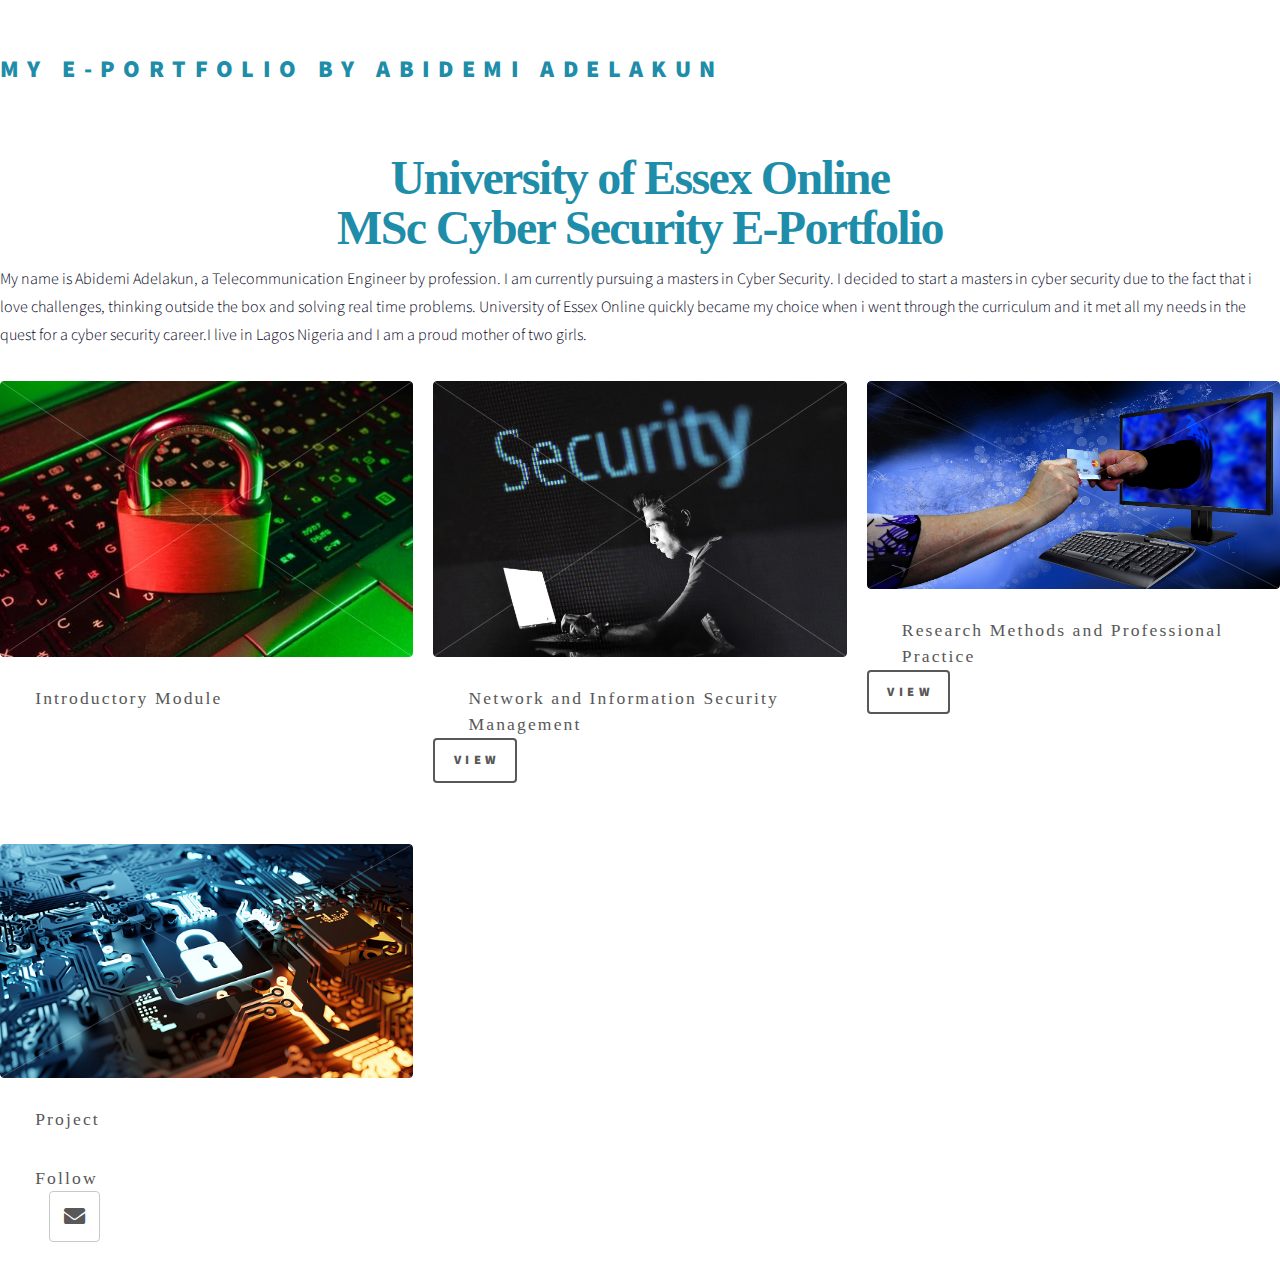
<file: index.html>
<!DOCTYPE HTML>
<!--
	Phantom by HTML5 UP
	html5up.net | @ajlkn
	Free for personal and commercial use under the CCA 3.0 license (html5up.net/license)
-->
<html>
	<head>
		<title>Phantom by HTML5 UP</title>
		<meta charset="utf-8" />
		<meta name="viewport" content="width=device-width, initial-scale=1, user-scalable=no" />
		<link rel="stylesheet" href="assets/css/main.css" />
		<noscript><link rel="stylesheet" href="assets/css/noscript.css" /></noscript>
	</head>
	<body class="is-preload">
		<!-- Wrapper -->
			<div id="wrapper">

				<!-- Header -->
					<header id="header" class="alt" style="font-size: 1.5em; color: #1e8da9;">
								<a href="index.html" class="logo"><strong>My E-Portfolio</strong> <span> by Abidemi Adelakun</span></a>
								<nav>
									<ul>
										
									</ul>
								</nav>

						</div>
					</header>

		

				<!-- Main -->
					<div id="main">
						<div class="inner" >
							<header  >
								<h1 style="font-size: 3.0em; color: #1e8da9; font-family:roboto-flex; font-weight:300px; line-height: 50px; text-align: center;">University of Essex Online<br />
									MSc Cyber Security E-Portfolio</a></h1><br>
							   
								<p style="color:#010020;">My name is Abidemi Adelakun, a Telecommunication Engineer by profession. I am currently pursuing a masters in Cyber Security. I decided to start a masters in cyber security due to the fact that i love challenges, thinking outside the box and solving real time problems. University of Essex Online quickly became my choice when i went through the curriculum and it met all my needs in the quest for a cyber security career.I live in Lagos Nigeria and I am a proud mother of two girls.</p>								
							</header>
							<section class="tiles">
								<article>
									<span class="image">
										<img src="images/Test.jpg" alt="pic"/>
									</span>
									<header class="major">
										<br>
										<h2>Introductory Module</h2>
										
									</header>
								</article>
								<article>
									<span class="image">
										<img src="images/Cyber_1.jpg" alt="pic"/>
									</span>
									<header class="major">
										<br>
										<h2>Network and Information Security Management</h2>
										<div class="content">
											<ul class="actions">
												<li><a href="generic.html" class="button big">View</a></li>
											</ul>
										</div>
									</header>
								</article>
								<article>
									<span class="image">
										<img src="images/Cyber_2.jpg" alt="pic"/>
									</span>
									<header class="major">
										<br>
										<h2>Research Methods and Professional Practice</h2>
										<div class="content">
											<ul class="actions">
												<li><a href="research.html" class="button big">View</a></li>
											</ul>
										</div>
									</header>
								</article>
								<article>
									<span class="image">
										<img src="images/cyber_3.jpg" alt="pic" />
									</span>
									<header class="major">
										<br>
										<h2>Project</h2>
									</header>
								</article>
							</section>
						</div>
					</div>

				<!-- Footer -->
					<footer id="footer">
						<div class="inner">
							
							<section>
								<h2>Follow</h2>
								<ul class="icons" style="margin-left:30px; font-size: 1.2em;">
									
									<li><a href="abidemiadelakun@yahoo.com" class="icon solid style2 fa-envelope"><span class="label">Email</span></a></li>
								</ul>
							</section>
							
						</div>
					</footer>

			</div>

		<!-- Scripts -->
			<script src="assets/js/jquery.min.js"></script>
			<script src="assets/js/browser.min.js"></script>
			<script src="assets/js/breakpoints.min.js"></script>
			<script src="assets/js/util.js"></script>
			<script src="assets/js/main.js"></script>

	</body>
</html>
</file>
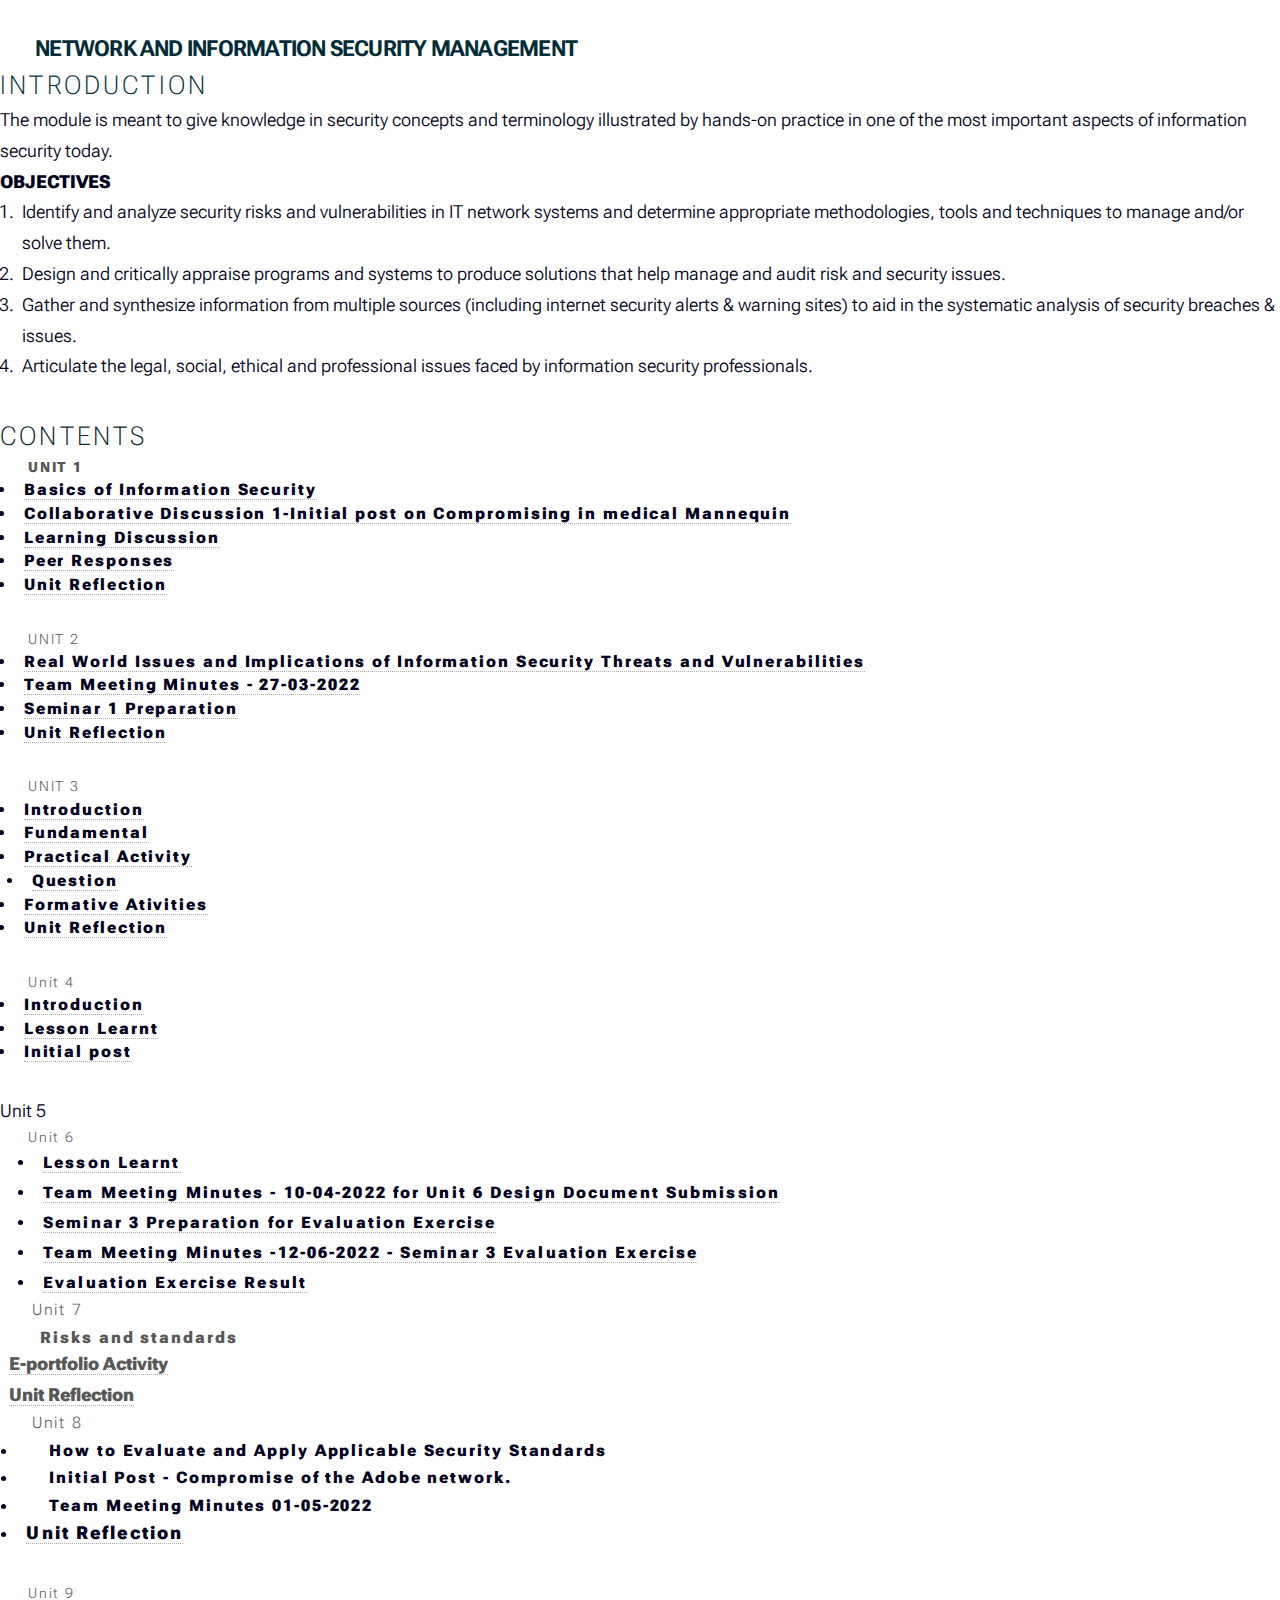
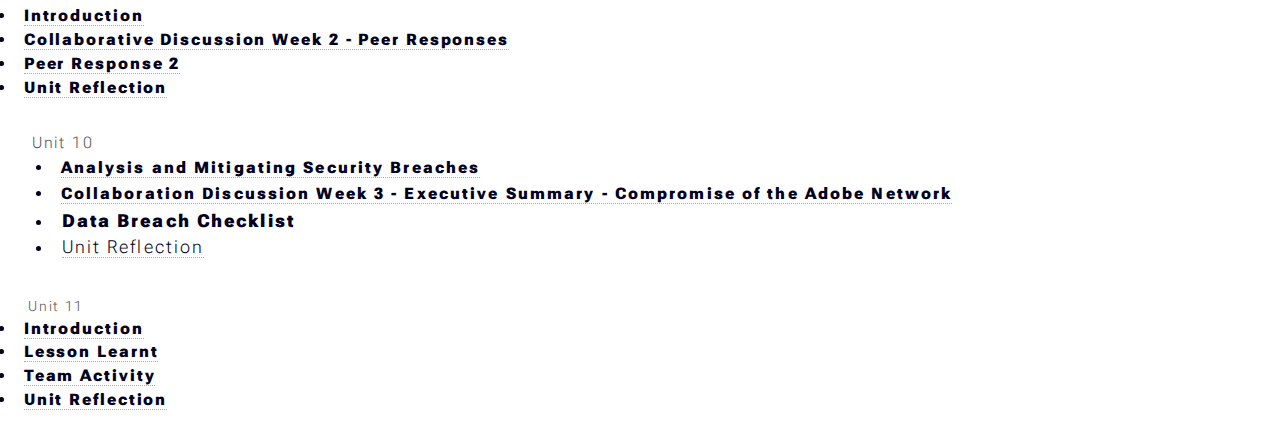
<file: generic.html>
<!DOCTYPE HTML>
<!--
	Phantom by HTML5 UP
	html5up.net | @ajlkn
	Free for personal and commercial use under the CCA 3.0 license (html5up.net/license)
-->
<html>
	<head>
		<title>NAISM-UNITS</title>
		<meta charset="utf-8" />
		<meta name="viewport" content="width=device-width, initial-scale=1, user-scalable=no" />
		<link rel="stylesheet" href="assets/css/main.css" />
		<link rel="stylesheet" href="assets/css/unit.css"/>
		<link rel="stylesheet" href="">
		<link rel="preconnect" href="https://fonts.googleapis.com">
		<link rel="preconnect" href="https://fonts.gstatic.com" crossorigin>
		<link href="https://fonts.googleapis.com/css2?family=Roboto+Flex:opsz,wght@8..144,100;8..144,200;8..144,300&display=swap" rel="stylesheet">
		<noscript><link rel="stylesheet" href="assets/css/noscript.css" /></noscript>
	</head>
	<body class="is-preload">
		<!-- Wrapper -->
			<div id="wrapper" style="color:#010020;">

				<!-- Header -->
					<header id="header">
						<div class="inner">

							<h1 style="color:#022d38;">NETWORK AND INFORMATION SECURITY MANAGEMENT</h1>
						</div>
					</header>
 
							
						<!-- Main -->
   				<div class="main">
					   <h3 style="color:#02333f; font-size: 1.5em; margin: 0%;">INTRODUCTION </h3>
						The module is meant to give knowledge in security concepts and terminology illustrated by hands-on practice in one of the most important aspects of information security today.
						 <br> <strong>OBJECTIVES</strong>
						<ol>
							 <li>
								Identify and analyze security risks and vulnerabilities in IT network systems and determine appropriate methodologies, tools and techniques to manage and/or solve them.
							 </li>
							 <li>
								Design and critically appraise programs and systems to produce solutions that help manage and audit risk and security issues.
							 </li>
							 <li>
								Gather and synthesize information from multiple sources (including internet security alerts & warning sites) to aid in the systematic analysis of security breaches & issues.
							 </li>
							 <li>
								Articulate the legal, social, ethical and professional issues faced by information security professionals.

							 </li>
						 </ol>
						
					   <h3 style="color:#072a33; font-size: 1.5em; margin: 0%; ">CONTENTS</h3>
					   <div id="begin">
							<section id="basic">
								<a href="#basic"><h4><strong>UNIT 1</strong></h4></a>
								<h5>
									<ul>
										<li id="basics">
											<section id="principles">
												<a href="#principles"><strong>Basics of Information Security</strong></a>
											<ol>
												<li>4 Principles of Information Security Management. </li>
												<li>What constitutes a threat and vulnerability.</li>
												<li>Roles within the information security profession</li>
												
											</ol>
											</section>
											

										</li>
										<li id="collaboration">
											<section id="collab">
												<a href="#collab"><strong>Collaborative Discussion 1-Initial post on Compromising in medical Mannequin </strong></a>
													
													<ol>
														<h5>
														Topic: Read  Glisson, W., Andel, T., McDonald, T., Jacobs, M., Campbell, M. & Mayr, J. (2015) Compromising a Medical Mannequin. Healthcare Information Systems and Technology (Sighealth).
														<br>The following discussion questions were answered in the following initial post.
													</h5>
														<li>What are the major threats and vulnerabilities discussed in the paper?
														</li>
														<li>How would you mitigate against these?</li>
													</ol>
											</section>
										</li>
										<li id="learning">
											<section id="learn">
												<a href="#learn"><strong>Learning Discussion</strong></a>
												<ol>
													<article>
													Taking greater cyber security to protect medical devices is more important now than ever. Medical training devices are becoming more advanced and increasingly dependent on technology which makes them vulnerable to cybersecurity threats and attacks. A team of researchers at the University of South Alabama investigated potential breaches of medical devices used in medical training using iStan medical mannequin as its prime target. A team of computing students carried out these tests and were able to successfully hack into the medical mannequin and eventually kill him. The network security solution and the network protocols were identified as the vulnerable components and through this, the team was able to carry out brute force attacks as well as denial of service attacks Glisson et al (2015).
												</article><br>
												<article>
													Firstly, the network security solution was breached using an open-source software known as Reaver to instigate a brute force attack against the Wi-Fi Protected Setup register PIN numbers. Two steps were used for the brute force attack using the open-source software Reaver which is included with Backtrack 5 from a live CD which took slightly over seven hours while the same brute force attack was tried on the mannequin using the virtual machine which cracked the passphrase in two hours thirty-eight minutes and forty-eight seconds Glisson et al (2015). Mitigation steps could be taken to forestall this attack by either updating the firmware of the access point with firmware that addresses this vulnerability or disabling the WPS which is what the reaver tool used to breach the network security solution (‘Wi-Fi Protected Setup (WPS) Vulnerable to Brute-Force Attack’, 2012).
												</article><br>
												<article>
													Secondly, the network protocols used by iStan consist of TCP and 802.11 wireless transmissions between the controlling laptop and the iStan's internal access point. The network protocol was compromised using HPING3, a testing tool available in windows and Linux to instigate a DoS attack. The DoS attack overwhelmed the network between the mannequin and the controlling computer, and the interface displayed a connection error message during the DOS attack which made the program unable to send any setting changes to the iStan medical mannequin Glisson et al (2015). These DOS attacks can be mitigated by using any firewalls and intrusion detection systems that act as traffic scanning barriers between networks.
												</article>br
												<article>
													Paganini (2015) observed that cyber-attacks against healthcare systems are likely to increase and since modern medicine depends heavily on technology, it is now time to integrate cyber-based scenarios into medical training.
												</article>
												<br>References
												<li>Wi-Fi Protected Setup (WPS) Vulnerable to Brute-Force Attack’ (2012) Cybersecurity and Infrastructure Security Agency. Available from:  
													<a href="https://www.cisa.gov/uscert/ncas/alerts/TA12-006A">https://www.cisa.gov/uscert/ncas/alerts/TA12-006A</a></li>
												<li>Gilsson, W., Mcdonald, T., Campbell, M., Andel, T., Jacobs, M. & Mayr, J. (2015) Compromising a Medical Mannequin Available from: 
													<a href="https://www.researchgate.net/publication/281487935_Compromising_a_Medical_Mannequin/figures?lo=1">https://www.researchgate.net/publication/281487935_Compromising_a_Medical_Mannequin/figures?lo=1 [Accessed 12March 2022]</a>
												</li>
												<li>
													Paganini, P. (2015) Healthcare – Breaching a medical training mannequin raises new cyber security concerns Available from: 
													<a href="https://securityaffairs.co/wordpress/39974/hacking/healthcare-breaching-medical-device.html  ">
														https://securityaffairs.co/wordpress/39974/hacking/healthcare-breaching-medical-device.html  [Accessed 14 March 2022]
													</a>
												</li>
												</ol>
											</section>																						
										</li>
										<li id="responses">
											<section id="response">
												<a href="#response"><strong>Peer Responses</strong></a>												
												<ol>
													I got 3 Peer Responses from my team members as seen below:
													<li><h3><strong>Peer Response - Andrijana Klacar</strong> </h5><br>
														Dear Abidemi, <br>Thank you for you initial post I really enjoyed it. As you also mentioned, the healthcare industry is more vulnerable now than ever, as it depends more and more on technology. Cyberattacks of any kind, such as brute-force and Denial of Service (DoS) attacks as mentioned in the Glisson et. al., (2015) paper, are becoming more complex and prevalent (ENISA, 2020). The healthcare industry itself has been victimised by a variety of cyberattacks over the past years. The attacks often lead to financial loss, breached privacy and, in my opinion most importantly, loss or alteration of patients' data, which automatically puts the patients at risk (CIS, 2017). Founder and CEO of Projetech, Inc., Steve Richmond (2021), suggested that the healthcare industry should consider integrating strong cybersecurity methods and systems, in order to protect patients and their data, their finances and the industry in general. Richmond (2021), also mentioned considering vulnerabilities that are regularly As you also mentioned, the healthcare industry is more vulnerable now than ever, as it depends more and more on technology. Cyberattacks of any kind, such as brute-force and Denial of Service (DoS) attacks as mentioned in the Glisson et. al., (2015) paper, are becoming more complex and prevalent (ENISA, 2020). The healthcare industry itself has been victimised by a variety of cyberattacks over the past years. The attacks often lead to financial loss, breached privacy and, in my opinion most importantly, loss or alteration of patients' data, which automatically puts the patients at risk (CIS, 2017). Founder and CEO of Projetech, Inc., Steve Richmond (2021), suggested that the healthcare industry should consider integrating strong cybersecurity methods and systems, in order to protect patients and their data, their finances and the industry in general. Richmond (2021), also mentioned considering vulnerabilities that are regularly targeted by hackers, as doing so "is key", as the potential threats accompanying these vulnerabilities could be mitigated or prevented.
														<br>Do you think there is a specific reason that the healthcare industry lacks a strong cybersecurity system?
														<br><strong>References:</strong><br>
														Glisson, W. B., McDonald, T., Campbell, M., Andel, T., Jacobs, M. & Mayr, J., (2015) ‘Compromising a Medical Mannequin’, AMCIS 2015 Proceedings. Puerto Rico, 13-14 August. New York: AIS eLibrary. 1-11. <br>													
														European Union Agency for Cybersecurity (ENISA), (2020) ENISA Threat Landscape 2020: Cyber Attacks Becoming More Sophisticated, Targeted, Widespread and Undetected. Available from: <a href=" https://www.enisa.europa.eu/news/enisa-news/enisa-threat-landscape-2020."> https://www.enisa.europa.eu/news/enisa-news/enisa-threat-landscape-2020 [Accessed 17 March 2022]</a>. <br>
														Center for Internet Security (CIS), (2017) Cyber Attacks: In The Health Sector. Available from: <a href="https://www.cisecurity.org/insights/blog/cyber-attacks-in-the-healthcare-sector">https://www.cisecurity.org/insights/blog/cyber-attacks-in-the-healthcare-sector [Accessed 17 March 2022]</a> <br>
														Richmond, S. (2021) Stopping The Attacks: Cybersecurity In Healthcare Manufacturing. Available from: <a href=" https://www.forbes.com/sites/forbestechcouncil/2021/08/17/stopping-the-attacks-cybersecurity-in-healthcare-manufacturing/?sh=4ad437781a8d [Accessed 17 March 2022]."> https://www.forbes.com/sites/forbestechcouncil/2021/08/17/stopping-the-attacks-cybersecurity-in-healthcare-manufacturing/?sh=4ad437781a8d [Accessed 17 March 2022].
														</a>
													</li>
													<li>
														<h3 style="font-size: 1.0em;">
														<strong>	Peer Response - Sherelle Garwood </strong><br>
														</h3>
														Hi Abidemi, <br>
														I really enjoyed your post detailing the security threats outlined within the ‘Compromising a medical mannequin’ article. As you mentioned in your post, a brute force attack against the Wi-Fi Protected Setup register PIN numbers using Reaver. Updating the firmware so that it protects against these vulnerabilities seems like the most useful mitigation technique, however, healthcare facilities seem to be reluctant to do this. Do you think this is possible due to the cost of updated firmware? <br>
														Your post also discussed the use of HPING3 to compromise the network, causing a denial of service attack. Firewall and intrusion detection systems are a strong form of prevention against denial of service attacks. However, the systems being used in the medical facility are legacy systems with mass amounts of vulnerabilities. Do you think an overhaul of the network devices would be more useful trying to implement protective measures on a flawed system? <br>
														<strong>References</strong> <br>
														Glisson, W., Andel, T., McDonald, T., Jacobs, M., Campbell, M. & Mayr, J. (2015) Compromising a Medical Mannequin. Healthcare Information Systems and Technology (Sighealth). <br>
														Slabodkin, G. (2021) Legacy medical devices, growing hacker threats create perfect storm of cybersecurity risks. Available from: <a href="https://www.medtechdive.com/news/legacy-medical-devices-growing-hacker-threats-create-medtech-cyber-risks/602157/">https://www.medtechdive.com/news/legacy-medical-devices-growing-hacker-threats-create-medtech-cyber-risks/602157/ [Accessed 16 March 2022]</a> <br>
													</li>
														<li>
															<h3>
																<strong>Peer Response - Osarodion Samuel Tolofari</strong>
															</h3> <br>
															Hi Abidemi, <br>
															By disabling WPS, the mannequin can't easily connect to the network, making it more vulnerable.  The WiFi Protected Setup (WPS) is a wireless network security standard that makes connections between a router and wireless devices (mannequins) faster and easier. Wireless Protected Setup is a key exchange mechanism rather than a security mechanism. It facilitates connections between devices and access points and is one of the vulnerable points of a network. <br>
															WPS works with WPA/WPA2/PSK and allows devices to establish connections to WLANs. Utilizing the  following methods <br>
															PIN: Entering a PIN on the device. <br>
															PUSH-BUTTON: A physical or virtual push-button should be pressed on both the access point and the client device during the connection phase. <br>
															NFC: To use Near Field Communication, the client must bring their device close to the access point. <br>
															USB drive:  Necessary connection information exchange between an access point and a device is done using a USB drive. <br>
															The short length of WPS PINs and the fact that both PIN parts are validated separately means that an online brute force attack on the PIN can be made within several hours, allowing an attacker to access a WLAN (mannequin device) <br>
															Wireless LAN clients can authenticate their users and ensure user confidentiality through WPA or WPA2. WPA is vulnerable to the offline dictionary attack since the information required to create and verify a session key is broadcasted (Noureddine Boudriga, 2019, p.270) Using WPA2/enterprise security and mutual client and server authentication provides the most secure and protected wireless network compared to the WPA and WEP.<br>
															<strong>
																References
															</strong><br>
															Noureddine Boudriga (2019). Security of mobile communications. Boca Raton: Crc Press, p.270. <br>
															Sankar, K. (2005). Cisco Wireless LAN Security. Indianapolis, In: Cisco Press.
															Vyacheslav Fadyushin (2016). Building a Pentesting Lab for Wireless networks. Packt Publishing Limited. <br>
															Whitman, M.E. and Mattord, H.J. (2018). Principles of information security. 6th ed. Boston, Mass.: Cengage Learning, p.456. <br>

														</li>
												</ol>
											</section>
										</li>
										<li id="paper">
											<section id="medi">
												<a href="#medi"><strong>Unit Reflection</strong></a>
												<h3>
													We were asked to read a research paper titled Compromising a medical Mannequin.  This paper talked about the evaluation and exploiting of vulnerabilities in the medical mannequin which was used in a medical simulation environment. This unit introduced me to the concept of hacking using the reaver software installed on backtrack. Learnt later in the module that backtrack was renamed to Kali Linux. This demonstrated a lack of security for this mannequin because the experiment was conducted by a team of students that had taken cybersecurity courses for only a semester. An initial post was written on this topic using the following discussion questions:
													<ul>
														<li>What are the major threats and vulnerabilities discussed in the paper?														</li>
														<li>How would you mitigate against these?</li>
													</ul>
												</h3>
											</section>
										</li>
									</ul>
								</h5>
							</section>
					   </div>
					   <div id="item2">
						   <section id="tmites">
							   <a href="#tmites"><h4>UNIT 2</h4></a>
								<h5>
									<ul>
										<li id="some">
											<section id="thing">
												<a href="#thing"><strong> Real World Issues and Implications of Information Security Threats and Vulnerabilities</strong></a>
												<h3>
													OBJECTIVES
													<ol>
														<li>Review the vulnerabilities of modern electronic medical devices.														</li>
														<li>Discuss the use of exploitation software to create threats.
														</li>
														<li>Classify and evaluate the combination of threats and associated vulnerabilities and the impact on real-world devices.</li>
													</ol>
												</h3>
											</section>
										</li>
										<li id="any">
											<section id="something">
												<a href="#something"><strong>Team Meeting Minutes - 27-03-2022</strong></a>
												<h3>
													During the call yesterday we attempted to compare our quick scan results. If you are still to perform your scans, please do so by the end of today, as agreed and post your results in the group file:
													<a href="https://docs.google.com/document/d/1IdUxWNj0Gx6HsXodeHGr7thiklPhklsns9Turrqy96E/edit">https://docs.google.com/document/d/1IdUxWNj0Gx6HsXodeHGr7thiklPhklsns9Turrqy96E/edit</a>
													It was also decided that we will submit the unit 4 initial post as a team and the following deadlines were agreed:
- Ags to create a skeleton post by the end of Tuesday this week using the scan details provided by everyone.
- The rest of the team contribute in formatting the initial statement (up to 200 words) in the shared file. I will be reusing the file with the scan results for this task. Everyone to contribute and the file to be finalized by the end of Sunday (3rd of April).
												<br>
												<ol>
													We have also agreed to begin the research on our Unit 6 design document, the deadlines can be found below:
													<li>Identify the appropriate governing body and associated regulations that apply to your assigned site (consider who will use it, the kind of information it contains/ displays, the industry it belongs to and the functionality it offers).
														DEADLINE for research: 1st of April.</li>
													<li>Create a list of possible security vulnerabilities, as determined by the regulations identified above.
														DEADLINE for research: 6th of April.
														</li>
													<li>
														Create a summary list of recommendations and potential mitigations that could be used to ameliorate the risks you identified. Note that these are theoretical risks, there is no requirement to perform any scans or tests on the site at this time. These should be ordered by the level of potential risk to the organisation that could (or would) own the site. DEADLINE for the recommendations: 10th of April.
													</li>
												</ol>
												THE DOCUMENT FOR THE ABOVE TASKS:
												<br><a href="https://docs.google.com/document/d/1l-5GodhG3obU74Tb06kSkPdgGtBFA5b4jaDdHyvM440/edit">https://docs.google.com/document/d/1l-5GodhG3obU74Tb06kSkPdgGtBFA5b4jaDdHyvM440/edit</a>
												Once the above work has been completed, we will spend Unit 6 week writing the actual document of 1000 words. Please complete the tasks by the dates specified.
												<ol>
													<li>We are to schedule meetings using the GMT time zone going forward.</li>
													<li>Use Zoom chat for instant communication and work discussions. Please let me know if your invites got lost.</li>
												</ol>
											</h3>
											</section>
										</li>
										<li id="risks">
											<section id="risk">
												<a href="#risk"><strong>Seminar 1 Preparation</strong></a> <br>
												<h4>
													Learning Outcomes <br>
													Gathering and synthesizing information from various sources to aid identification and analysis of security risks and vulnerabilities. <br>
													<p>
														The ‘Compromising a Medical Mannequin’ research paper by Glisson et al’s (2015), explored the impact of security breaches on medical mannequin’s within medical training facilities. Medical training devices have become increasingly reliant on technology, leading to a growing need to access and mitigate possible security vulnerabilities.
														The main risks discussed in the Compromising a Medical Mannequin paper (Glisson et al, 2015) are:
													</p> 
												<br>	The main risks discussed in the Compromising a Medical Mannequin paper (Glisson et al, 2015) are: 
-          Brute force attacks against 802.11 wireless transmissions, specifically the Wi-Fi Protected Setup (WPS) feature. <br>
-          DOS attacks on the TPS network protocol used by the mannequin to communicate with the machine controlling it.
													<article>
														When assessing these risks, it is useful to assign each with the risk rating which helps when deciding on the risk response. For this purpose the DREAD risk calculation method (Meier, 2003) can be used. DREAD scores each risk from 0 (no risk) to 3 (high risk) in the following 5 categories: <br>
-          Damage potential – the amount of damage the exploited risk could provide. <br>
-          Reproducibility – the easiness of attack reproduction. <br>
-          Exploitability – how easy to launch the attack?<br>
-          Affected users – the quantity/percentage/bracket of affected users. <br>
-          Discoverability – how easy is it to find the vulnerability? <br>

													</article>
													<p>Using the above DREAD definition, and the scale 0 to 3, the two risks identified above were scored as follows:</p>
																						
												<table>
													
													<tr>
														<th>DREAD category</th>
														<th>Brute force attack</th>
														<th>DOS attack</th>
													</tr>
													<tr>
														<td>Damage potential</td>
														<td>3(attacker could gain access to the point of login details, thus getting access to the whole network)</td>
														<td>1(the mannequin would be taken offline impacting only the small group of people)</td>
													</tr>
													<tr>
														<td>Reproducibility</td>
														<td>3(the attack can be reproduced at anytime)</td>
														<td>(the attack can be reproduced at anytime)</td>
													</tr>
													<tr>
														<td>Exploitability</td>
														<td>3(the attack can be carried by anyone with basic computer understanding)</td>
														<td>3(the attack can be carried out by anyone with basic computer understanding)</td>
													</tr>
													<tr>
														<td>Affected users</td>
														<td>3(after gaining access point security details, the follow up attack could impact the whole network)</td>
														<td>1(DOS would impact users of the particular mannequin only)</td>
													</tr>
													<tr>
														<td>Discoverability</td>
														<td>3(WPS vulnerability has been known for a long time, the step by step guides are available)</td>
														<td>3(The TPS network protocol vulnerabilities are well known)</td>
													</tr>										
											</table>
											<p>The resulting risk total for a brute force attack is 15 (high risk) and 11 (Medium risk). Thus, the brute force attack on a medical mannequin would have a larger impact on the medical training facility than the DOS attack. Please note, that the ‘Affected users’ DREAD category was considered to also include other users within the medical training facility network and not only those directly working with the training mannequin.
											<br>REFERENCES <br>
												Glisson, W., Andel, T., McDonald, T., Jacobs, M., Campbell, M. & Mayr, J. (2015) Compromising a Medical Mannequin. Healthcare Information Systems and Technology (Sighealth)
												<br>	Meier, J., Mackman, A., Dunner, M., Vasireddy, S., Escamilla, R. and Murukan, A. (2003). Threat Modelling.
											</p>
												</h4>
											</section>
										</li>
										
										<li id="rate">
											<section id="weet">
												<a href="#weet"><strong>Unit Reflection</strong></a><h3>
												From the case study, we identified the two major vulnerabilities and the two different attacks that exploited these vulnerabilities.
												During the meeting we classified these attacks using the Dread tools, I was able to convince the other team members to use the below extract to classify the attacks.
													<table>
														<tr>
															<th></th>
															<th>Rating</th>
															<th>High(3)</th>
															<th>Medium(2)</th>
															<th>Low(1)</th>
														</tr>
														<tr>
															<td>D</td>
															<td>Damage potential</td>
															<td>Full system takeover</td>
															<td>Leak sensitive information</td>
															<td>Leak sensitive information</td>
															
														</tr>
														<tr>
															<td>R</td>
															<td>Reproducibility</td>
															<td>Always reproduce</td>
															<td>Reproduce only during a limited time frame or specific conditions</td>
															<td>Unlikely to e reproduced, even with specific information</td>
														</tr>
														<tr>
															<td>E</td>
															<td>Exploitability</td>
															<td>Exploitable by a novice hacker</td>
															<td>Repeatedly exploitable by a skilled hacker</td>
															<td>Exploitable only by a skilled hacker with in depth knowledge</td>
														</tr>
														<tr>
															<td>A</td>
															<td>Affected Users</td>
															<td>All users, default configuration, all devices</td>
															<td>Some users ,custom configuration some devices</td>
															<td>A few user devices through obscure feature</td>
														</tr>
														<tr>
															<td>D</td>
															<td>Discoverability</td>
															<td>Attack can be found in discoverable publication</td>
															<td>Affects a seldom used feature difficult to find malicious</td>
															<td>Is obscure and unlikely to be exploited</td>
														</tr>
													</table>
													During this unit, I also wrote a peer response to Sherelle, Jurbe and Tebego on the mitigation of brute force attacks using strong password policies and multi-factor authentication. I also talked about the best connection timeout to mitigate these attacks.
											</h3>
										</section>
										</li>

									</ul>
								</h5>
						   </section>
					   </div>
  		      		<div id="mid"> 
						<section id="item">
							<a href="#item"><h4>UNIT 3</h4></a>
							<h5>
								<ul>
									<li  id="intr">
										<section id="intro">
											<a href="#intro"><strong>Introduction</strong></a><br>
										<p>This is a brief overview of networking fundamentals. The differences between circuit switched and packet switched networks were also discussed.</p>
									</section>
								
									</li>
									<li id="fund">
										<section id="item1">
											<a href="#item1"><strong>Fundamental</strong></a>
					
   				         			 <ol>
  		                      		    <li>
                              				  Learned a brief History of networking, the ISO/OSI 7-layer model and how it relates to modern networks.
  		                       		   </li>
  		                        		<li>
                                			Learned about TCP/IP and  how it forms the basis of the Internet.
  		                         		 </li>
   		                         		<li>Learned about basic internet tools including ping, traceroute and dig.</li>
  		                         		 <li>Learn what is meant by IPv4 and IPv6 and the difference between them.</li>
    	                    		</ol>
                    
										</section>
										</li>
									<li id="practical">
										<section id="pract">
											<a href="#pract"><strong>Practical Activity</strong></a>
											<p> Basic Scanning Exercise of loadedwithstuff.co.uk
												Using your assigned website, carry out the following exercises reporting on the questions listed below:
											</p>
															
										<li id="listing">
											<section id="list">
												<a href="#list"><strong>Question</strong></a>
												<ol >

												<li>How many hops from your machine to your assigned website? - 16 hops<br>
													<span><img src="images/practical.jpg"></span>
												</li>
												<li>
													Which step causes the biggest delay in the route? What is the average duration of that delay?
												</li>
												<li>
													What are the main nameservers for the website?
													<p><a href="ns1.a2hosting.com">ns1.a2hosting.com</a><br>
														<a href="ns2.a2hosting.com">ns2.a2hosting.com</a><br>
														<a href="ns3.a2hosting.com">ns3.a2hosting.com</a><br>
														<a href="ns4.a2hosting.com">ns4.a2hosting.com</a>
													</p>
													<span><img src="images/namesevers.jpg"></span>
												</li>
												<li>
													who is the registered contact? <br>
													Registrar: eNom LLC [Tag = ENOM]<br>
													<a href="URL:http://www.enom.com">URL:http://www.enom.com</a>
													<span><img src="images/registeredcontact.jpg"></span>
												</li>
												<li>What is the MX record for the website? <br>
													<a href="mail.loadedwithstuff.co.uk">mail.loadedwithstuff.co.uk</a>
													<h1></h1>
												<p>
													
													<a href="# dig loadedwithstuff.co.uk MX +short"># dig loadedwithstuff.co.uk</a><br>
													<a href="0 mail.loadedwithstuff.co.uk">0 mail.loadedwithstuff.co.uk</a><br>
												</p>	
					
												</li>
											</ol>
											</section>
										</li>
										</section>
									</li>
									<li id="formative">
										<section id="forma">
											<a href="#forma"><strong>Formative Ativities</strong></a>
											<h3>
												<p> Formative Activities: Summary Post for Collaborative learning Discussion 1 which was centered on the paper <strong>Compromising a Medical Mannequin</strong> </p>
												
												<p>Summary post <br>Healthcare devices represent one of the fastest-growing sectors of the IoT market with an estimated value of $176 billion by 2026 (Fortune Business Insights, 2020). However, despite the numerous benefits IoT devices offer in the healthcare sector, they have also introduced risks to organizations. A team of students hacked into the iStan Mannequin by breaching the security solution using an open-source brute force attack and attacking the network protocol through a denial-of-service attack within a few hours Glisson et al. (2015). </p>
												<p>The wireless access point was using the WPS and WPA PSK which was easily cracked by reaver. To mitigate this risk, the easiest option was to disable WPS manually or implement a lock-down period to avoid brute force attacks (Swan, N.D).  The implementation of WPA2-based encryption and authentication can also be used. Necat (2022)  raised the concern about the IoT devices being limited in resources like memory which might make them sometimes unable to use robust encryption, Elliptic Curve Cryptography (ECC) could be used for these IoT devices.</p>
												<p>The network protocol was breached by a DOS attack against the iStan internal access point using the HPING3 tool. Becan (2022) suggested the use of a strong firewall as the first line of defense against DoS attacks. The wireless intrusion detection systems (NIDS) can also be used to constantly scan the network traffic for suspicious events. Other options include the use of VLANs as suggested by Ashmore (2022).
													</p>
												<p>With the increasing number of healthcare-industry security breaches, the issue of security concerning IoT devices will come into the limelight (Mathews, 2016).  2022 State of Healthcare IoT Device Security report from Cynerio states that "More than half of connected medical and IoT devices in hospitals have a known critical vulnerability" (Cynerio, 2022). There is therefore an urgent need to address these security challenges to make the most of IoT for healthcare.
												
													<ol>
													<h3>References</h3>
												<li>
													Fortune Business Insights (2020) IoT in Healthcare Market to Reach $176.82 Billion by 2026.
													<a href="https://www.globenewswire.com/news-release/2020/08/31/2086353/0/en/IoT-in-Healthcare-Market-to-Reach-176-82-Billion-by-2026-Increasing-Investment-in-Technological-Intervention-Will-Bode-Well-for-Market-Growth-says-Fortune-Business-Insights.html">https://www.globenewswire.com/news-release/2020/08/31/2086353/0/en/IoT-in-Healthcare-Market-to-Reach-176-82-Billion-by-2026-Increasing-Investment-in-Technological-Intervention-Will-Bode-Well-for-Market-Growth-says-Fortune-Business-Insights.html</a>
												</li>
												<li>Gilsson, W., Mcdonald, T., Campbell, M., Andel, T., Jacobs, M. & Mayr, J. (2015) Compromising a Medical Mannequin Available from:
													<a href="https://www.researchgate.net/publication/281487935_Compromising_a_Medical_Mannequin/figures?lo=1">https://www.researchgate.net/publication/281487935_Compromising_a_Medical_Mannequin/figures?lo=1 [Accessed 12March 2022]</a>
												</li>
												<li> Swan, D (N.D) WiFi Protected Setup (WPS) Brute Force Attack Available from:
													<a href="https://www.academia.edu/3292261/WiFi_Protected_Setup_WPS_Brute_Force_Attack">https://www.academia.edu/3292261/WiFi_Protected_Setup_WPS_Brute_Force_Attack [Accesed 22 March 2022]</a>
												</li>
												<li>
													Ashmore, J., 2022 Peer Response Available at:
													<a href="https://www.mycourse.co.uk/mod/hsuforum/discuss.php?d=299930">https://www.mycourse.co.uk/mod/hsuforum/discuss.php?d=299930 [Accesed 24th of March</a>
												</li>
												<li>
													Mathews, A., 2016 Five cyber security measures for IoT medical devices Available from:
													<a href="https://www.electronicspecifier.com/news/analysis/five-cybersecurity-measures-for-iot-medical-devices ">https://www.electronicspecifier.com/news/analysis/five-cybersecurity-measures-for-iot-medical-devices [Accessed 28th March 2022]</a>
						
												</li>
												<li>
													Cynerio, 2022 The State of IoMT Device Security 2022 Available at:
													<a href="https://uploads-ssl.webflow.com/5d2ad783e06f4c19469d363a/61e70fd9286e1d6d68a86ba8_A%20Cynerio%20Report%20-%20The%20State%20of%20IoMT%20Device%20Security%202022.pdf ">https://uploads-ssl.webflow.com/5d2ad783e06f4c19469d363a/61e70fd9286e1d6d68a86ba8_A%20Cynerio%20Report%20-%20The%20State%20of%20IoMT%20Device%20Security%202022.pdf [27th of March 2022]</a>
												</li>
											</ol>
										</p>
									</h3>
										</section>
									</li>
									<li id="ping">
										<section id="virtual">
											<a href="#virtual"><strong>Unit Reflection</strong></a>
											<h3>
												I was able to learn about the ISO/OSI 7-layer model and evaluated a number of network tools including the ping, traceroute, nslookup and dig. We were assigned a website and asked to use these basic tools to perform a scanning exercise. One of my team mates(Kevin) suggested the use of Kali Linux to run these scans. I downloaded Oracle VirtualBox and installed Kali Linux as a virtual machine on the virtualBox. I then performed the checks  using dig, whois, nslookup e.t.c. As a team we then synchronized the results together.
I also did a summary post of the collaborative discussion 1 which collaborated all the peer responses and added a suitable conclusion.

											</h3>
										</section>
									</li>
								</ul>
							</h5>
          			  </section>
					</div>
					<div id="network">
						<section id="basnet">
							<a href="#basnet"><h4>Unit 4</h4></a>
							<h5>
								<ul>
									<li id="trace">
										<section id="tool">
											<a href="#tool"><strong>Introduction</strong></a> <br>
										<p ><strong style="color: black;"> Network Investigation Using Standard Tools. <br>	</strong>										
											This unit provided an opportunity to learn more about the network fundamentals using the basic, built in networking tools.
										</p>
												
										</section>
									</li>
									<li id="performance">
										<section id="perform">
											<a href="#perform"><strong> Lesson Learnt</strong></a>
											
											<ol>
												<li>Performed basic troubleshooting and investigations using tools like ping, traceroute, nslookup against the loadedwithstuff.co.uk website that was assigned to our group.
												</li>
												<li>All outputs of these tools were discussed within the team.
												</li>
												<li>Learnt more about the difference between the TCP/IP and the ISO/OSI protocol stacks.</li>
											</ol>
										
										</section>
									</li>
									<li id="scan">
										<section id="posts">
											<a href="#posts"><strong>Initial post</strong></a>
											<h4>
											<article>
												During the Unit 3 we have been asked to perform quick individual scans on the website assigned to our team (Group 1): <a href="https://loadedwithstuff.co.uk/">https://loadedwithstuff.co.uk/</a> <br>
										</article>
										<article>	
												Our team used a combination of traceroute, tracert, and tracepath to record the number of hops to our destination. The number varied between 10 and 15. The hop with the highest latency, presented itself between the middle and the end of the traceroute, i.e. between hops 7 and 11 respectively. No lost packets were observed. <br>
											</article>
												The differences in the hop numbers can be explained by our geographical locations (Fei et al, 1998) and our internet providers; our team members have conducted these scans from the UK, Canada, Qatar and Nigeria. The latency differences will be due to the differences between our bandwidth. <br>
											<article>	Next we were asked to find the mail and name servers for the domain. We used a combination of nslookup and web-based tools to identify the name servers below. This indicated to us that the site is being hosted by A2 Hosting
												<ul>
													<li>ns1.a2hosting.com
													</li>
													<li>ns2.a2hosting.com</li>
													<li>ns3.a2hosting.com</li>
													<li>ns4.a2hosting.com
													</li>
													The MX record for the assigned site was confirmed by everyone to be <a href="mail.loadedwithstuff.co.uk.">mail.loadedwithstuff.co.uk.</a>
												</ul>
												
											</article>
											<article>
												Next we were asked to provide the registered contact for the domain. Again we used a combination of the whois command and various web-based resources. We were able to confirm that the registrar for the site is:
												<ul>
													<li>eNom LLC [Tag = ENOM]</li>
													<li><a href=" http://www.enom.com">URL: http://www.enom.com</a></li>
												</ul>
											</article>
											<article>
												While contact information for domains used to be public information, this was changed as a result of the introduction of the GDPR when the Internet Corporation for Assigned Names and Numbers (ICANN) agreed to start treating this data as personal information that needs to be kept private (Goyal, 2018).

											</article>
											<article>
												The final part of the scan was to identify the physical location of the server hosting the site. Using a variety of web-based IP address geolocation services, we initially suspected that the server was hosted in the USA. However, IP address geolocation is not always accurate, especially when considering addresses assigned to Internet companies, which are free to assign their addresses without regard to geography (IPLocation, 2016). With this in mind, we looked more closely at the network hops identified in our trace routes. These routes all seemed to point to Amsterdam as the correct location. One of our group resides in North America, which made their route particularly interesting; if the site was in the USA then their route should be quite short. Instead, the route showed a trans-Atlantic hop from Montreal to Liverpool which would not have been necessary if the site was in the USA (Pepelnjak, 2019). Based on all of the evidence available, we concluded that the hosting server is most likely located in Amsterdam.
											</article>
											<article>
												The final part of the scan was to identify the physical location of the server hosting the site. Using a variety of web-based IP address geolocation services, we initially suspected that the server was hosted in the USA. However, IP address geolocation is not always accurate, especially when considering addresses assigned to Internet companies, which are free to assign their addresses without regard to geography (IPLocation, 2016). With this in mind, we looked more closely at the network hops identified in our trace routes. These routes all seemed to point to Amsterdam as the correct location. One of our group resides in North America, which made their route particularly interesting; if the site was in the USA then their route should be quite short. Instead, the route showed a trans-Atlantic hop from Montreal to Liverpool which would not have been necessary if the site was in the USA (Pepelnjak, 2019). Based on all of the evidence available, we concluded that the hosting server is most likely located in Amsterdam.
											</article>
											<ul>
												<li>Fei, A., Pei, G., Liu, R., Zhang, L. (1998) Measurements On Delay And Hop-Count Of The Internet. </li> 
												<li>Goyal, V. (2018) How GDPR almost turned off WHOIS. Available at: <a href="https://www.linkedin.com/pulse/how-gdpr-almost-turned-off-whois-vivek-goyal/\">https://www.linkedin.com/pulse/how-gdpr-almost-turned-off-whois-vivek-goyal/ [Accessed 3 April 2022].</a></li>	
												<li>
													IPLocation. (2016) How accurate is IP-based Geolocation Lookup? Available at 
													<a href="https://www.iplocation.net/geolocation-accuracy">https://www.iplocation.net/geolocation-accuracy [Accessed 3 April 2022].</a>
												</li> 
												<li>
													Pepelnjak, I. (2019) BGP tutorial: How the routing protocol works. Available at:
													<a href="https://www.techtarget.com/searchnetworking/feature/BGP-tutorial-The-routing-protocol-that-makes-the-Internet-work">https://www.techtarget.com/searchnetworking/feature/BGP-tutorial-The-routing-protocol-that-makes-the-Internet-work [Accessed 3 April 2022].</a>
												</li>
											</ul>
											</h4>
										</section>
									</li>
									
									
								</ul>
							</h5>
						</section>
						
					</div>
					<div>Unit 5</div>
					<div id="evaluation">
						<section id="common">
							<a href="#common"><h4>Unit 6</h4></a>
							<h5>
							<ul>
								<li id="ons">
									<section id="diff">
										<a href="#diff"><strong>Lesson Learnt </strong></a>
										<h3>
											An Evaluation of Commonly Utilised Network Scanning and Vulnerability Testing Tools.
											<ol>
												<li>Evaluated different network scanning and intrusion tools.												</li>
												<li>Used Kali Linux for scanning and vulnerability testing.</li>
											</ol>
										</h3>
									</section>
								</li>
								<li id="mins">
									<section id="design">
										<a href="#design"><strong>Team Meeting Minutes - 10-04-2022 for Unit 6 Design Document Submission</strong></a>
										<h3>
											Regarding the unit 6 design document, we have all agreed to:
											<ol>
												<li>Include 3 vulnerabilities each including recommendations on mitigation. As suggested by Abidemi, please include your STRIDE category for each.Please make sure to cover ALL regulations and stride categories; i.e. research areas for which we have no entries in the table already.
												</li>
												<li>We will rank vulnerabilities next week based on their business priority and we will write up the design document conclusion.												</li>
												<li>Kevin will expand on paragraph about PCI and security vulnerabilities already covered by a2hosting features provided.</li>
												<li>Ags will add a paragraph on Stride.</li> <br>
												Meeting next week will be held at the same time, e.g. 3pm GMT, please use the details from the previous meeting to join (also added below).
												Unit 6 Design Document
											</ol>
										</h3>
									</section>
								</li>
								<li id="blog">
									<section id="prep">
										<a href="#prep"><strong>Seminar 3 Preparation for Evaluation Exercise</strong></a>
										<ol>
											Read the blog post in preparation for this week’s seminar - “Geer, D. (2015) 8 Penetration Testing Tools That Will Do the Job. (Network World)".
										<li>Evaluate the tools discussed therein against the criteria: ease of install, ease of use, flexibility, licensing, privacy, reputation.</li>
										<li>Rate each tool on a scale of 1-5, 5 being the most popular/ highest score.</li>
										<li>Which tool gets the highest rating according to your evaluation?</li>
										</ol>
									</section>
								</li>
								<li id="meet">
									<section id="semin">
										<a href="#semin"><strong>Team Meeting Minutes -12-06-2022 - Seminar 3 Evaluation Exercise</strong></a>
										<p>
											On the call we have looked at everyone's individual rankings, worked out averages in some cases and, in others, completely changed the score based on the quick research we did as a team whilst on the call. <br>
											Hamad has kindly volunteered to surmise all the data in the slides ready for Thursday's seminar (thank you Hamad!), please see the link to the slides below. The slides include our overall team rankings as well as details of why we gave certain scores in some situations.
											<a href="https://docs.google.com/presentation/d/1ZkVzsNB884ObbxCm6Rc4NBpYIB3Y1szq/edit#slide=id.p1">https://docs.google.com/presentation/d/1ZkVzsNB884ObbxCm6Rc4NBpYIB3Y1szq/edit#slide=id.p1</a>
										</p>
									</section>
								</li>
								<li id="exercise">
									<section id="results">
										<a href="#results"><strong>Evaluation Exercise Result</strong></a>
										<h4>
											Abidemi's thoughts
											<table>
												<tr>
													<th>Tool</th>
													<th>Ease of Install</th>
													<th>Ease of use</th>
													<th>Flexibility</th>
													<th>Licensing</th>
													<th>Reputation</th>
													<th>Total</th>
												</tr>
												<tr>
													<td>Metasploit</td>
													<td>5</td>
													<td>5</td>
													<td>5</td>
													<td>5</td>
													<td>3</td>
													<td>23</td>
												</tr>
												<tr>
													<td>Kali Linux</td>
													<td>4</td>
													<td>5</td>
													<td>5</td>
													<td>5</td>
													<td>5</td>
													<td>24</td>
												</tr>
												<tr>
													<td>Nmap</td>
													<td>5</td>
													<td>3</td>
													<td>5</td>
													<td>5</td>
													<td>3</td>
													<td>21</td>
												</tr>
												<tr>
													<td>Burp Suite</td>
													<td>5</td>
													<td>3</td>
													<td>5</td>
													<td>5</td>
													<td>3</td>
													<td>19</td>
												</tr>
												<tr>
													<td>Nessus Vulnerability <br> Scanner</td>
													<td>5</td>
													<td>4</td>
													<td>4</td>
													<td>1</td>
													<td>4</td>
													<td>18</td>
												</tr>
												<tr>
													<td>SQLmap</td>
													<td>5</td>
													<td>4</td>
													<td>3</td>
													<td>5</td>
													<td>2</td>
													<td>19</td>
												</tr>
												<tr>
													<td>OWAP ZAP</td>
													<td>5</td>
													<td>5</td>
													<td>3</td>
													<td>5</td>
													<td>5</td>
													<td>23</td>
												</tr>
											</table> <br>
											<table>
												TEAM SCORES
												<tr>
													<th>Tool</th>
													<th>Ease of install</th>
													<th>Ease of use</th>
													<th>Flexibility</th>
													<th>Licensing</th>
													<th>Reputation</th>
													<th>Privacy</th>
													<th>Total</th>
												</tr>
												<tr>
													<td>Metasploit</td>
													<td>5</td>
													<td>4</td>
													<td>4</td>
													<td>4</td>
													<td>4</td>
													<td>3</td>
													<td>24</td>
												</tr>
												<tr>
													<td>Nessus Vulnerability Scanner</td>
													<td>4</td>
													<td>4</td>
													<td>4</td>
													<td>2</td>
													<td>4</td>
													<td>5</td>
													<td>23</td>
												</tr>
												<tr>
													<td>Nmap</td>
													<td>5</td>
													<td>3</td>
													<td>3</td>
													<td>5</td>
													<td>5</td>
													<td>3</td>
													<td>24</td>
												</tr>
												<tr>
													<td>Burp Suite</td>
													<td>5</td>
													<td>3</td>
													<td>4</td>
													<td>2</td>
													<td>5</td>
													<td>5</td>
													<td>24</td>
												</tr>
												<tr>
													<td>OWASP ZAP</td>
													<td>5</td>
													<td>5</td>
													<td>5</td>
													<td>5</td>
													<td>5</td>
													<td>3</td>
													<td>28</td>
												</tr>
												<tr>
													<td>SQLmap</td>
													<td>4</td>
													<td>3</td>
													<td>4</td>
													<td>5</td>
													<td>4</td>
													<td>4</td>
													<td>24</td>
												</tr>
												<tr>
													<td>Kali Linux</td>
													<td>3</td>
													<td>3</td>
													<td>4</td>
													<td>5</td>
													<td>4</td>
													<td>4</td>
													<td>23</td>
												</tr>
												<tr>
													<td>Jawfish</td>
													<td>5</td>
													<td>3</td>
													<td>3</td>
													<td>5</td>
													<td>3</td>
													<td>3</td>
													<td>22</td>
												</tr>
											</table>
										</h4>
									</section>										
								</li>
							</ul>
						</section>
					</div>
					<div id="gather">
						<section id="register">
							<a href="#register"><h3  style="font-size: 0.9em;">Unit 7</h3></a>
							<ul>
								<li id="explain">
									<section id="mean">
										<a href="#mean"><h2 style="font-size: 0.9em;"><strong>Risks and standards</strong></h2></a>
										<h3>
											<strong>Unit Overview</strong> br
											This Unit explained about the meaning of risks in the context of information security management. It further explained the use of the risk register and where and how to gather information.
											
											<ol> <strong>
												Lesson Learnt
											</strong>
												<li>Learned about the meaning of risk, how to make a risk register and the sources of information of a risk register.
												</li>
												<li>How to analyse and mitigate risks.</li>
												<li>Business Continuity and Disaster recovery.
												</li>
												<li>The use of Recovery Point Objective(RPO) and Recovery Time Objective(RTO) in disaster recovery.</li>
												<li>Learned about the GDPR, PCI-DSS and other American Standards like NIST</li>
											</ol>
										</h3>
									</section>
								</li>
								<li id="port">
									<section id="folio">
										<a href="#folio"><strong>E-portfolio Activity</strong></a>
										<h3>
											We were asked to read the some articles on Kali Linux and answer a few sets of questions for each article. Leroux (2020) and Bhatt (2018) talked about use of Kali Linux, what exactly it is used for and  what you must know before using it. 
											<ul> The following three questions were then asked.
												<li>What does the article teach you about carrying vulnerability scans using Kali? <br>
													The two articles clearly articulated that it is an open source linux distribution specially designed to help penetration testing by security professionals and in plain words it is not designed for general purposes. The article clearly highlighted the need to install kali Linux on a Virtual machine and two well known software-assisted virtualization programs for windows were mentioned namely VMware and Oracle’s Virtual-Box. This guarantees that whatever you do inside Kali Linux will not impact your host system. It also teaches me that Kali linux is already pre packed with most of the security tools for vulnerability scanning which I might have to install on a regular linux distribution manually. 
													</li>
												<li>
													What issues might you encounter? <br>
													For me Kali Linux installation and use  was basically easy because of my background with unix and Linux but some of the team mates had issues due to their lack of knowledge of the OS. The only issue i had was reading and understanding the output of the tools when performing vulnerability tests on the assigned website. 

												</li>
												<li>
													How would you overcome them <br>

								I will say the web helped well with understanding what each of these outputs mean and how I was able to relate them to vulnerabilities for the application. As I keep using the tools more and more, I expect it will get easier to understand these outputs.
								<br> We were also asked to read a paper by Bhingardeve & Franklin (2018) which is a comparison study of open source penetration testing tools

												</li>
											</ul>
											<ul> The following two questions were then asked.

												<li>How do their results compare with your initial evaluation <br>

													In my initial evaluation of SQLmap, nmap and Metasploit tools, Metasploit rated higher than SQLmap and nmap compared to the authors’ comparison where nmap was rated higher. I agree that nmap is a powerful tool but I rated it a little lower due to the use of CLI which involves commands. Reading further on this I agree that nmap is a powerful/flexible tool which is quite useful for pentesting or for system administrators who just want to put an eye on their network. I rated SQLmap low also because i feel that it is not documented properly and it makes it difficult to understand how to use it properly.
													</li>
													This was discussed with the team and it ended up getting the same scores.
												<li>
													
										What do you think of their criteria?

												</li>
											</ul>
											<ul>Based on our evaluations, we were asked to consider the recommendations below:
												<li>What are the pros and cons of using Kali Linux vs Nessus <br>

													Kali Linux is a free open source tool with a collection of  600 + penetration tools while Nessus is a paid tool which also comes with a limited free edition. With Kali linux tools, the output of the vulnerability testing needs to be mapped manually into a report template but nessus comes with a scan report which can easily be mapped to other formats like excel,csv.
													</li>
												<li>
													Has this changed your original evaluation score <br>

										I evaluated Nessus very low due to the licensing part which is an annual payment compared to Kali Linux which is completely free which means that more people use it and have more experience and lots of materials out there to learn from. The only thing i will probably like to change is the ease of use and flexibility being the fact it is a GUI tool and the ability of getting a scan report after the vulnerability testing.

												</li>
										
											</ul>
										</h3>
									</section>
								</li>
								<li id="reflect">
									<section id="flect">
										<a href="#flect"><strong>Unit Reflection</strong></a>
										<h3>
											This unit is about risks and standards. I was able to learn about the use of risk registers in information security management. Risk register is not a new concept to me from the area of project management but the concept of threat workshops to identify possible risks and vulnerabilities with also the fact that business owners of resources and applications can lose their systems. The steps of risk assessment from the identification/gathering to the analysis to the final part of risk management which is the mitigation phase which for me could be described as the formative steps of a successful cybersecurity strategy.
								<br> I also learnt about business continuity (BCP) and disaster recovery plans. Business continuity plan  is something that has continually been in my face due to our customers continually insisting on a geographical disaster recovery plan for their servers but I have never been able to align it together until now. I have been able to align and see that disaster recovery is a subset of a good Business Continuity plan which allows a business to minimize the effects of outages and disruptions on business operations. My conclusion is that with a good DR plan, a subset of the business operations can at least be available after any form of disruption. I also learnt about the Payment card Industry - data security standard (PCI-DSS).
										</h3>
									</section>
								</li>
								
							</ul>
						</section>
					</div>
					<div id="hack">
						<section id="focus">
							<a href="#focus"><h3  style="font-size: 0.9em;">Unit 8</h3></a>
							<h5>
							<ul>
								<li id="compro" style="padding-left:0px; ;">
									<section id="apply">
										<a href="#apply"><h4 style="font-size: 0.9em;"><strong>How to Evaluate and Apply Applicable Security Standards</strong></h4></a> 
										<p>
											Unit Outline <br>
										This Unit focuses on the different standards and regulations that define the security compliance for industries.
										</p> 
									</section>
								</li>
								<li id="payment" style="padding-left:0px;" >
									<section id="case">
										<a href="#case"><h3 style="font-size:0.9em; "><strong>Initial Post - Compromise of the Adobe network.</strong></h3></a>
									
										<h4>
											The case study used refers to the compromise of the adobe network.  The compromise of adobe network was announced by adobe on October 3rd, 2013 as a data breach (DesJardins, 2014). The hackers gained access to sensitive personal information like customers' email addresses, payment data, customer names, password hints, and physical addresses. This affected about 150million accounts which comprised active and inactive users (DesJardins, 2014).  The active accounts were about 38million with about 3 million customers’ credit and debit card information exposed. This also included the theft of some Adobe products like adobe reader and source code. An old database server which was due to be decommissioned was the entry point for the attackers (Duckett, 2015). <br>
											Although the adobe data breach occurred before GDPR came into effect May 25, 2018 but nevertheless GDPR Art 33 and Art 34 would have addressed this data breach. Art 33 specifically states that the controller should report to the supervisory authority within 72 hours of being aware of it. Art 34 also states that the data subject(customers)must be notified without undue delay anytime personal data breach occurs (Intersoft Consulting, N.D).  Adobe was aware of the breach from about September 17th, 2013 but there was no official announcement until October 3rd 2013, which is more than two weeks after being aware of the incident which would have put them at a high risk of penalties or fines (DesJardins, 2014). <br>
											The hackers were able to exploit vulnerabilities on the public facing server like the fact that although the customers passwords were encrypted but the password hints were not and a lot of the passwords were easy to guess through this unencrypted password hints. Complex passwords were not enforced so a lot of customers used simple passwords like 123456, password, adobe123 etc. (DesJardins, 2014). <br>
											As an Information Security manager, I would have implemented the below as a means of mitigating against this data breach <br>
											<ol>
												<li>Passwords hints should always be encrypted if needed at all. Complex passwords should also be enforced so that passwords will be difficult to guess.</li>
												<li>Multi Factor authentication should be enforced for all customers and employees.</li>
												<li>The server in question might not have the latest SW updates since it was due to be decommissioned. All prospective decommissioned servers should be taken off the network and internet to prevent hackers from accessing the network though these old unused servers.</li>
											</ol>
										<br>	References
											<ol>
												<li> DesJardins,S (2014) Cyber Attacked: Could You Be Next? Available from:
													<a href="https://scholarsarchive.library.albany.edu/cgi/viewcontent.cgi?article=1025&context=honorscollege_business">https://scholarsarchive.library.albany.edu/cgi/viewcontent.cgi?article=1025&context=honorscollege_business [Accessed 04 May 2022].</a>
												</li>
												<li> Krebs, B (2013) Adobe Breach Impacted At Least 38 Million Users Available from:
													<a href="https://krebsonsecurity.com/2013/10/adobe-breach-impacted-at-least-38-million-users/ ">https://krebsonsecurity.com/2013/10/adobe-breach-impacted-at-least-38-million-users/ [Accessed 04 May 2022]</a>
												</li>
												<li>Intersoft Consulting (N.D) Art. 33 GDPR Notification of a personal data breach to the supervisory authority Available from:
													<a href="https://gdpr-info.eu/art-33-gdpr/"> https://gdpr-info.eu/art-33-gdpr/ [Accessed 04 May 2022]</a>
												</li>
												<li>Intersoft Consulting (N.D) Art. 34 GDPR Notification of a personal data breach to the supervisory authority Available from:
													<a href=" https://gdpr-info.eu/art-34-gdpr/  ">: https://gdpr-info.eu/art-34-gdpr/  [Accessed 04 May 2022]</a>
												</li>
												<li>Duckett, C (2015) Single block cipher on backup system allowed customer detail access in Adobe breach: OAIC Available from:
													<a href="https://www.zdnet.com/article/backup-system-with-single-block-cipher-cause-of-adobe-2013-hack-oaic/">https://www.zdnet.com/article/backup-system-with-single-block-cipher-cause-of-adobe-2013-hack-oaic/ [Accessed 03 May 2022]</a>
												</li>
											</ol>

										</h4>
									</section>
								</li>
								<li id="guide" style="padding-left:0px;">
									<section id="agree">
										<a href="#agree"><h4 style="font-size:0.9em;"><strong>Team Meeting Minutes 01-05-2022</strong></h4></a>
										<h6>
											A quick summary on what we have discussed and agreed:
										<ol>
											<li>We will proceed with scanning for vulnerabilities using the OWASP top 10 to guide us as well as the vulnerabilities we have discussed in Unit 6 design document. 2 items from the OWASP top 10 has been assigned to everyone as well as the unit 6 vulnerabilities (those we can test). Details of who has been assigned which item can be seen in the document below.
												<a href="https://docs.google.com/document/d/1kL-m0wEn1VnrFlsWebClGLyhZfH0Sn7wfD3WMbHwjyU/edit">https://docs.google.com/document/d/1kL-m0wEn1VnrFlsWebClGLyhZfH0Sn7wfD3WMbHwjyU/edit</a>
											</li>
											<li>We have agreed to complete the scans and summarise the tools we have used as well as vulnerabilities by next meeting the following Sunday (8th of May).
												<br> The scan results and tool descriptions should be plugged into the tables within the document below
												<a href="https://docs.google.com/document/d/1yWlb4cwtcqH_vd-mQVV2sN0UJaXuLAlM1lDamxh5GRw/edit">https://docs.google.com/document/d/1yWlb4cwtcqH_vd-mQVV2sN0UJaXuLAlM1lDamxh5GRw/edit</a>
											</li>
											<li>
												We have agreed to continue with seminar preparation individually for now, unless Beran or the preparation guidelines say otherwise, since it is not always clear whether it is a team assignment or a group one.
											</li>
										</ol>
									</h6>
									</section>
								</li>
								<li id="stand">
									<section id="reviews">
										<a href="#reviews"><strong>Unit Reflection</strong></a>
										<h3>
											I was able to review and study about the standards for a number of industries including GDPR and the PCI-DSS( Standard for payment card industry)

										</h3>
									</section>
								</li>
							</ul>
						</h5>
						</section>
					</div>
					<div id="system">
						<section id="logging">
							<a href="#logging"><h4>Unit 9</h4></a>
							<h5>
								<ul>
									<li id="aid">
										<section id="forensics">
											<a href="#forensics"><strong> Introduction</strong></a> <br>
											<h4>
												<ul>
												System Logging and Forensics <br>Unit Overview <br>
												This unit discusses logging and forensics which are part of the important techniques used in security incident investigations. We learned about:
												
													<li>Why logging is so important for security systems.</li>
													<li>The different types of logs and tools used to view logs and analyse them.</li>
													<li>The best forensic techniques to use.</li>
												</ul>
											</h4>
										</section>
									</li>
									<li id="security" >
										<section id="view">
											<a href="#view"><strong>Collaborative Discussion Week 2 - Peer Responses</strong></a>
											<h4>
												<strong>Peer Response 1</strong> <br>
												“Initial Post by Elizabeth Cook - Disclosure of sensitive data by a hospital to a third party” <br>
												Thanks for your interesting views on this.  The accidental disclosure of this data will unfortunately still be classified as a personal data breach. The GDPR defines a personal data breach as a breach of security leading to the accidental or unlawful destruction, loss, alteration, unauthorized disclosure of, or access to, personal data transmitted, stored or otherwise processed (Intersoft Consulting, N.D). <br>
												I will agree that it is hard to imagine modern organizations still handwriting envelopes which was one of the things that led to this accidental disclosure of data which means that it is high time that organizations move towards the secured transmission of data especially health information which falls into the category of “sensitive personal data” within the meaning of the Data Protection Acts [‘The Acts’]. Unauthorized disclosure of personal health information could negatively impact on an individual patient’s personal and professional life(Data Protection Commissioner's office, 2018).
												The transition to paperless medical records has started with the NHS expected to become fully paperless by 2020, this was upwardly reviewed by the government to 2023 who declared that the 2020 was an unrealistic target(Parkin & Loft, 2020). This could be a good thing which will be able to mitigate against issues like this but nevertheless it is a huge transition because healthcare security is one of the most pressing issues in the healthcare sector and IT experts must deal with data security issues and concerns and also the trouble that healthcare data breaches might cause.
												<br>
												<strong>References</strong>
												<ol>
													<li> Intersoft Consulting (N.D) Art. 4 GDPR Definitions Available at: 
														<a href="https://gdpr-info.eu/art-4-gdpr/">https://gdpr-info.eu/art-4-gdpr/ [Accessed 10 may 2022]</a>
													</li>
													<li>Data Protection Commissioner's office (2018) Data Protection investigation in the hospitals sector. Available at:
														<a href="https://www.dataprotection.ie/sites/default/files/uploads/2018-12/DPC%20-%20Hospitals%20Sector%20Overall%20Report%20_0.pdf">https://www.dataprotection.ie/sites/default/files/uploads/2018-12/DPC%20-%20Hospitals%20Sector%20Overall%20Report%20_0.pdf [Accessed 10 may 2022]</a>
													</li>
													<li> Parkin, E. and Loft, P. (2020) Patient health records: access, sharing and confidentiality Available at:
														<a href="https://researchbriefings.files.parliament.uk/documents/SN07103/SN07103.pdf">https://researchbriefings.files.parliament.uk/documents/SN07103/SN07103.pdf [Accessed 10 may 2022]</a>
													</li>
												</ol>
											</h4>
										</section>
									</li>
									<li id="peer">
										<section id="write">
											<a href="#write"><strong>Peer Response 2</strong></a>
											<h4>
												“Initial Post by Isioma Vina Okafor-Tolofari - Failure to respond to an access request”
												<br>Thanks for your interesting writeup about the failure to respond to an access request.
												<br> As you said the data subject made a  subject access request to the data controller for a 4 hours data but the request was not fully responded to so the complainant only got an 11 seconds clip. This subject access request was supported under the Art 15 GDPR which states that the data subject can obtain access to the personal data about himself/herself.((General Data Protection Regulation (GDPR), N.D)). Due to the way the educational institute processed this request, this earned the data subject the right to complain to the Data Protection Commission (DPC) and which the data subject did. The DPC is Ireland’s independent authority with responsibility for upholding the right of people in the EU to have their personal data protected. It monitors compliance with GDPR and other data protection legislation and deals with complaints in relation to data protection breaches.(Citizens Information, N.D). The complainant may complain to the DPC if:
												<ol>
													<li>The complaint was refused access to the cctv images.</li>
													<li>If the complainant was not satisfied with the response to the request.</li>
												</ol>
												
												<strong>References</strong>
												<ol>
													<li>  Citizens Information (N.D) How to access your personal data under the GDPR. Available at
														<a href="https://www.citizensinformation.ie/en/government_in_ireland/data_protection/rights_under_general_data_protection_regulation.html">https://www.citizensinformation.ie/en/government_in_ireland/data_protection/rights_under_general_data_protection_regulation.html [Accessed 10 May 2022]</a>
													</li>
													<li>General Data Protection Regulation (N.D) Article 15 GDPR. Right of access by the data subject. Available at 
														<a href=" https://gdpr-text.com/read/article-15/">https://gdpr-text.com/read/article-15/ [Accessed 10 May 2022]</a>
													</li>
												</ol>
											</h4>
										</section>
									</li>
									<li id="import">
										<section id="export">
											<a href="#export"><strong>Unit Reflection</strong></a>
											<h3>
												This week’s unit was all about the importance of logging in the systems. For me logging is a fundamental requirement of the system because this is the first thing to check when things go wrong no matter the operating system. Learnt about the various sets the logs are built into. I also learnt about digital forensics.

											</h3>
										</section>
									</li>
								</ul>
							</h5>

						</section>
					</div>
					<div id="mitigate">
						<section id="breach">
							<a href="#breach"><h3  style="font-size: 0.9em;">Unit 10</h3></a>
						</section>
						<h5>
							<ul>
								<li id="detect" style="font-size: 0.9em;">
									<section id="analysis">
										<a href="#analysis"><strong> Analysis and Mitigating Security Breaches</strong></a>
										<p>
											Unit Overview <br>
											This unit focused on analysing and mitigating security breaches. We looked at the causes of breaches to the various mechanisms, tools and techniques used to carry out these attacks. We also looked at the selection of tools that can be used to detect and mitigate attacks in the events of breaches.						
										</p>
									</section>
								</li>
								<li id="comp" style="font-size: 0.9em;">
									<section id="week">
										<a href="#week"><strong>Collaboration Discussion Week 3 - Executive Summary - Compromise of the Adobe Network</strong></a>
										<h4>
											The case study refers to the compromise of Adobe Network which was a data security breach involves the illegal access of its users’ personally identifiable information (PII) and source code of some Adobe products. This data security breach compromised the personal data of adobe customers and the hackers also took off with source code of some Adobe software properties namely Adobe Acrobat and Reader and Photoshop (Adobe Support, 2013). <br>
											Cook (2022) raised an interesting point that states that "Whilst GDPR states that an organization must notify the ICO within 72 hours of becoming aware of a breach (GDPR, 2018) the point of when the breach is confirmed can sometimes be up for debate and therefore from what point does the 72 hours start". Art.33 GDPR states that "Where it is not possible to provide all information at the same time, the information may be provided in phases to the supervisory authority without undue delay (Intersoft Consulting, N.D).  On 3rd of October, Adobe reported that between 30 August 2013 and 17 September 2013, an authorized third party illegally accessed certain customer order information but they became aware on the 17th of September when there was an attempt to decrypt card numbers which eventually led to the discovery that the attackers had accessed a public facing web server and compromised it. (2). Under GDPR, this should have been notified to the supervisory in phases. <br>
											Tolofari (2022) also states the organization is obligated to ensure the security of the personal data in accordance with the principle of integrity and confidentiality despite it happening before GDPR came in effect. On 13 December, the Australian privacy commissioner opened its own motion investigation into Adobe Systems Software Ireland and they concluded that Adobe breached the Privacy Act 1988 by failing to protect the personal information that it stored from misuse, unauthorized access or loss (Australian Government, Office of the Australian Information Commissioner,2015). <br>
											Adobe was eventually fined $1million for its massive 2013 data breach that exposed the information of about 38million users which was used to settle a lawsuit in the United States but as (Keane, 2016) stated such a breach under the new General Data Protection (GDPR) which went into effect in 2018 would have faced a bigger fine for European customers. <br>
											Data breaches are occurring more frequently so it is important that companies take the protection of customers data seriously.
											<ol>References
												<li>Adobe Support (2013) Customer security alert What happened? Available from: 
													<a href="https://helpx.adobe.com/x-productkb/policy-pricing/customer-alert.html">https://helpx.adobe.com/x-productkb/policy-pricing/customer-alert.html [Accessed 14 May 2022].</a>
												</li>
												<li>   Cook, B. (2022) Peer Response Available at:
													<a href="https://www.my-course.co.uk/mod/hsuforum/discuss.php?d=306919 ">https://www.my-course.co.uk/mod/hsuforum/discuss.php?d=306919 [Accessed 14 May 2022].</a>
												</li>
												<li>Intersoft Consulting (N.D) Art. 33 GDPR Notification of a personal data breach to the supervisory authority Available from:
													<a href=" https://gdpr-info.eu/art-33-gdpr/ "> https://gdpr-info.eu/art-33-gdpr/ [Accessed 14 May 2022].</a>
												</li>
												<li>Australian Government, Office of the Australian Information Commissioner (2015) Adobe Systems Software Ireland Ltd: Own motion investigation report Available from:
													<a href="https://www.oaic.gov.au/privacy/privacy-decisions/investigation-reports/adobe-systems-software-ireland-ltd-own-motion-investigation-report">https://www.oaic.gov.au/privacy/privacy-decisions/investigation-reports/adobe-systems-software-ireland-ltd-own-motion-investigation-report [Accessed 14 May 2022].</a>
												</li>
												<li>Tolofari, I. (2022) Peer Response Available at:
													<a href="https://www.my-course.co.uk/mod/hsuforum/discuss.php?d=306919">https://www.my-course.co.uk/mod/hsuforum/discuss.php?d=306919 [Accessed 14 of May 2022].</a>
												</li>
												<li>   Keane, J.  (2016)  Adobe agrees to pay $1 million across 15 states after being hacked in 2013 available from:
													<a href="https://www.digitaltrends.com/computing/adobe-hack-1-million-fine/">https://www.digitaltrends.com/computing/adobe-hack-1-million-fine/ [Accessed 16 May 2022].</a>
												</li>
											</ol>
										</h4>
									</section>
								</li>
								
								<li id="addition">
									<section id="impact">
										<a href="#impact"></a><strong>Data Breach Checklist</strong>
										<table>
											<tr>
												<th>
													Date of Breach
												</th>
												<th>
													October 13
												</th>
											</tr>
											<tr>
												<td>
													Impact
												</td>
												<td>
													153 Million records
												</td>
											</tr>
											<tr>
												<td>
													Types of data affected
												</td>
												<td>
													<ol>
														<li>Users' sensitive personally identifiable information ("PII") including e-mail addresses, passwords, credit and debit card numbers, expiration dates and mailing and billing addresses.

														</li>
														<li>Adobe source code for numerous Adobe products including Adobe Acrobat and Reader, Photoshop and ColdFusion.</li>
													</ol>
												</td>
											</tr>
											<tr>
												<td>
													What happened
												</td>
												<td>
													A public-facing web server was compromised and used to access other areas on the Adobe's Network including areas where Adobe stored consumer data.
												</td>
											</tr>
											<tr>
												<td>
													Who was responsible
												</td>
												<td>
													Hackers
												</td>
											</tr>
											<tr>
												<td>
													Were any escalation stopped?
												</td>
												<td>
													
												</td>
											</tr>
											<tr>
												<td>
													Was the business continuity plan instigated 
												</td>
												<td>
													Business continuity plan was instigated. This was evident by the release of the cordinated responses. The notification to the customers, working to secure its sever, contain and respond to the data breach.
												</td>
											</tr>
											<tr>
												<td>
													Was the ICO notified
												</td>
												<td>
													No
												</td>
											</tr>
											<tr>
												<td>
													Were afected individuals notified?
												</td>
												<td>
													Affected individual/customers were notified.
												</td>
											</tr>
											<tr>
												<td>
													What were the social, legal and ethical implications of the decisions made?
												</td>
												<td>
													
												</td>
											</tr>
										</table>
									</section>
								</li>
								<li id="famous">
									<section id="pick">
										<a href="#pick">Unit Reflection</a>
									<h3>
										We discussed a number of case studies related to the most famous breaches and i picked the Adobe data breach and analysed and completed the data breach checklist.
									</h3>
									</section>
								</li>
							</ul>
						</h5>
					</div>
					<div id="trends">
						<section id="future">
							<a href="#future"><h4>Unit 11</h4></a>
							<h5>
							<ul>
								<li id="technology">
									<section id="tech">
										<a href="#tech"><strong>Introduction</strong></a>
										<p>
											<strong style="color: black;"> Future Trends, Technologies and Challenges for the Information Security Industry</strong> <br>
											This was used to present the challenges that existing security systems and solutions are facing and the new approaches and technologies that may be used to overcome them.
										</p>
									</section>
								</li>
								<li id="solution">
									<section id="exist">
										<a href="#exist"><strong>Lesson Learnt</strong></a>
										<ol>
											<li> Learned about existing and emerging trends and technologies
											</li>
											<li>Learned about the impact of emerging changes</li>
											<li>Learned about the challenges associated with these new technologies.</li>
										</ol>
									</section>
								</li>
								<li id="act">
									<section id="quest">
										<a href="#quest"><strong>Team Activity</strong></a>
										<h3>
										<ul style="list-style:none;">
											<li>
												Debate:We were asked to debate the below question as a team and post opening arguments for our position.
											</li>
											<li>
												Team 1: It is our belief that the future of the Internet is based on content centric networking (CCN &/or NDN or COAST).
											</li>
											<li>
												<article>
												Team Meeting Minutes - 22-05-2022 for Unit 12 Debate Preparation <br>
													Hello everyone, <br>
													Thank you for participating in what looks to have been our last team meeting. It was a pleasure to work with you all.
													During our call we have finalised our Executive summary, submitted it to Turninit and then made the actual submission. <br>
													We have also agreed that Kevin would cover the Security point in our debate and Sherelle emailed us with her point. I will be covering the topic on caching. Hamad, I missed what you said on the call, please can you remind us the topic you will cover? Abidemi, I believe you haven't chosen one yet either. <br>
													The debate arguments must be posted to the forum by tomorrow evening. One argument from each of us. Then it must also be added to the ppt file on Google drive for the upcoming seminar.
													If you are having any issues with your arguments or running late, please let the team know.

												</article>
											</li>
											<li>Debate Opening Argument 5: Seamless Consumer Mobility <br>
												Mobile devices  in the TCP/IP world require an ip address to communicate with other devices which means that for mobile devices, when the physical location is changed, it needs to acquire a new IP address for communication to be feasible. (Saxena et al, 2016)
												<article>
													The current internet architecture(TCP/IP) has a long standing challenge with host mobility when wireless networks integrate the internet into their architectures. The current internet architecture has a huge proportion of traffic being attributed to mobile devices using mobile data especially for video streaming services. (Tyson et al, 2012)
												</article>
												<article>
													Future internet architectures like content-centric architectures (NDN, CCN) propose a key paradigm shift for consumer mobility which involves replacing the current Internet architecture’s existing host-centric paradigm with an information(content)-centric networking paradigm which supports data access by contents rather than IP addresses. (Tyson et al, 2012)
												</article>
												<article>
													This added benefit  enables mobile users to have better data access since they do not have to keep acquiring IP addresses every time their location changes which will allow them continue their communication during unavailability of published content or topological change.
												</article>
												<ol>
													<li>Tyson, G., Sastry, N., Cuevas, R., Rimac, I., Mauthe, (2012) where in a name? A survey of mobility in information centric. Available from: <a href="http://www.eecs.qmul.ac.uk/~tysong/files/CACM13.pdf">http://www.eecs.qmul.ac.uk/~tysong/files/CACM13.pdf [Accessed 24 May 2022]</a></li>
													<li> Saxena, D., Raychoudhury, V., Suri, N., Becker, C., Cao, J. (2016) Named Data Networking: A survey. Available from:<a href="https://jwcn-eurasipjournals.springeropen.com/articles/10.1186/s13638-016-0715-0">https://jwcn-eurasipjournals.springeropen.com/articles/10.1186/s13638-016-0715-0 [Accessed 24 May 2022]</a></li>
												</ol>
											</li>
										</ul></h3>

									</section>
								</li>
								
								<li id="confirm">
									<section id="pent">
										<a href="#pent"><strong>Unit Reflection</strong></a>
										<h2>
											Description: pentesting of loadedwithstuff.co.uk website <br>

Achievement:  We used different scanning tools to confirm the presence of the exposures namely OSWAP ZAP, Burp Suite, Kali Linux, Wappalyzer, Nmap, Nessus, SQL Injection scanners.the Dread tool to achieve the rating. We used the DREAD tool to analyze the risk rating for each vulnerability and categorized them in the OWASP top 10 Category for 2021.
We divided the vulnerabilities into the different OWASP top 10 categories and splitted among ourselves.
I applied Wappalyzer to check the vulnerable and outdated components according to OWASP category A06:2021. I also used manual checks to check for A07:2021 which detected the below.
											<span class="imagae">
												<img src="images/unnamed.png" alt="pic">
											</span> <br>
											<span class="imag">
												<img src="images/savet.png" alt="">
											</span> <br>
											Comparing the executive summary and the proposal

											We implemented everything from our proposal into the executive summary. We replaced the  STRIDE methodology and used OWASP top 10 to categorize the vulnerabilities.
											
										</h2>
									</section>
								</li>
							</ul>
						</h5>
						</section>	
					</div>
					
			</div>

				
		</div>

				<!-- Footer -->
				

		<!-- Scripts -->
			<script src="assets/js/jquery.min.js"></script>
			<script src="assets/js/browser.min.js"></script>
			<script src="assets/js/breakpoints.min.js"></script>
			<script src="assets/js/util.js"></script>
			<script src="assets/js/main.js"></script>

	</body>
</html>
</file>
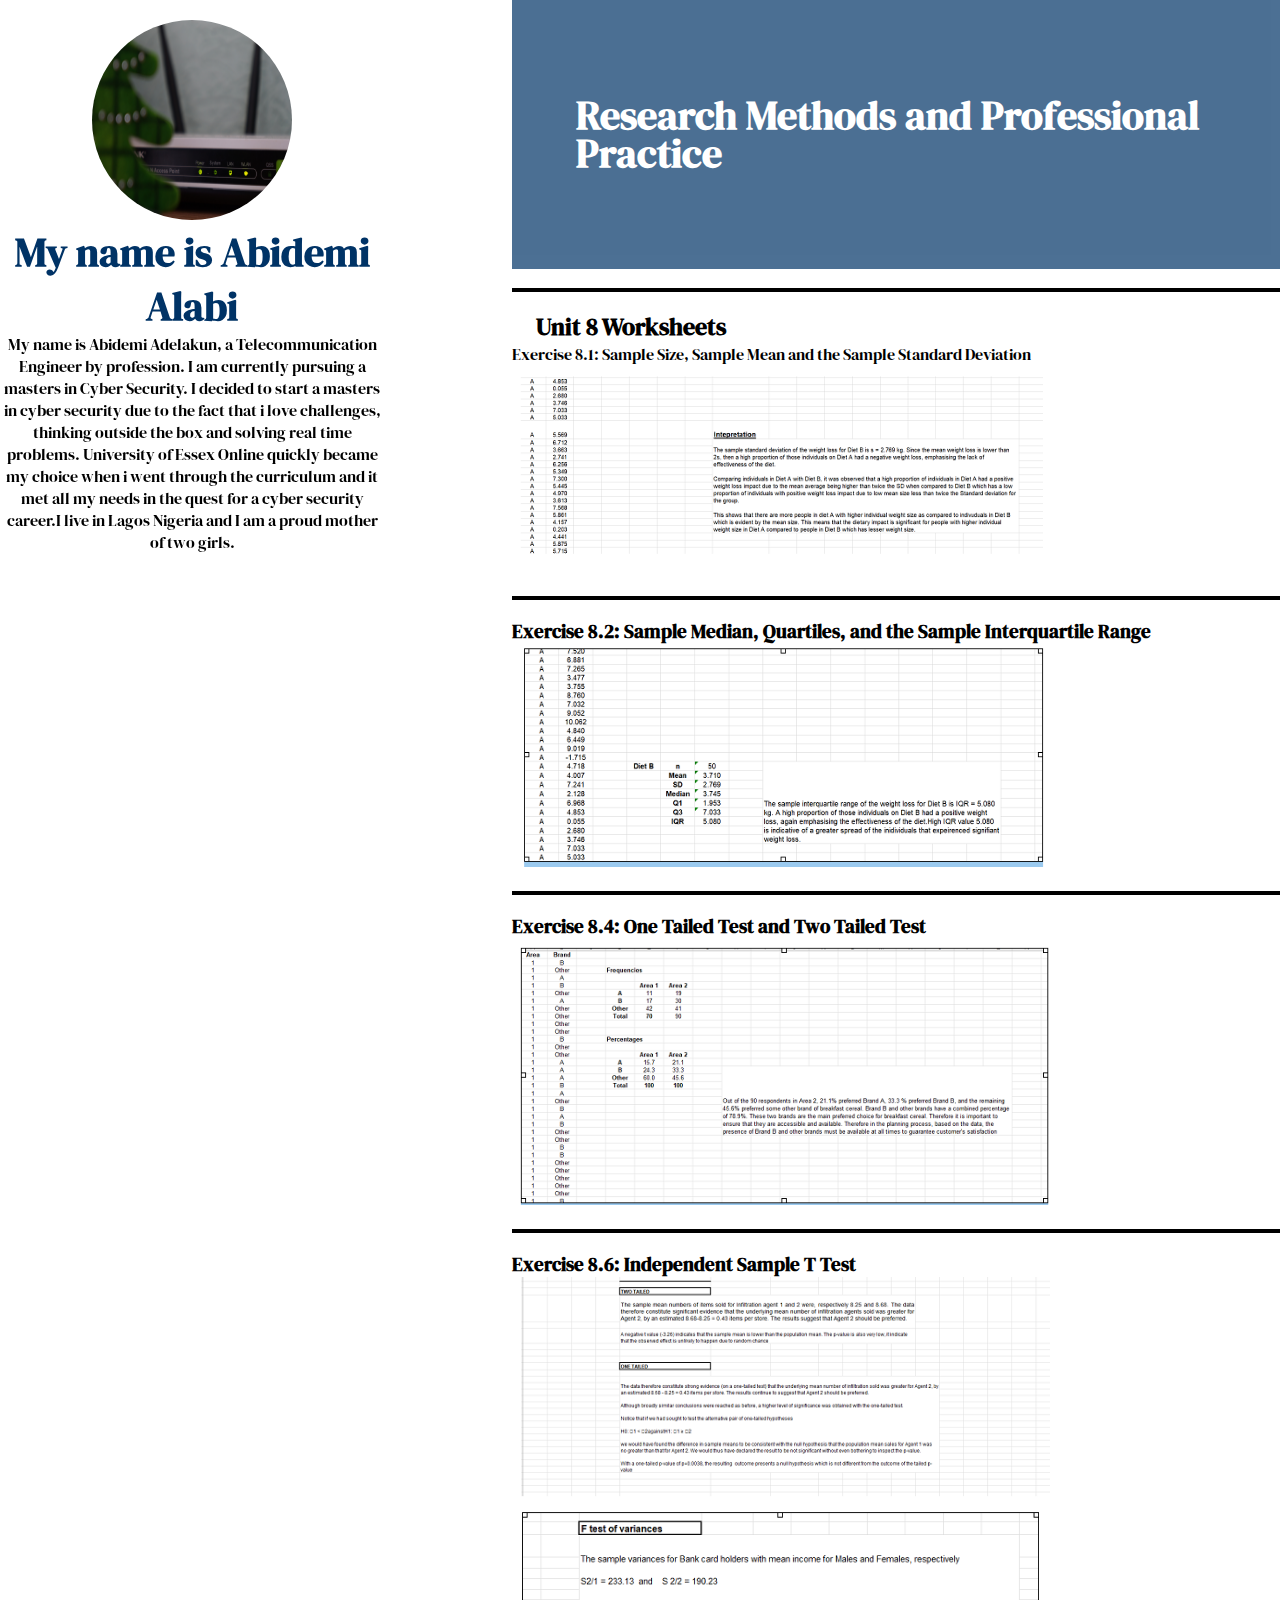
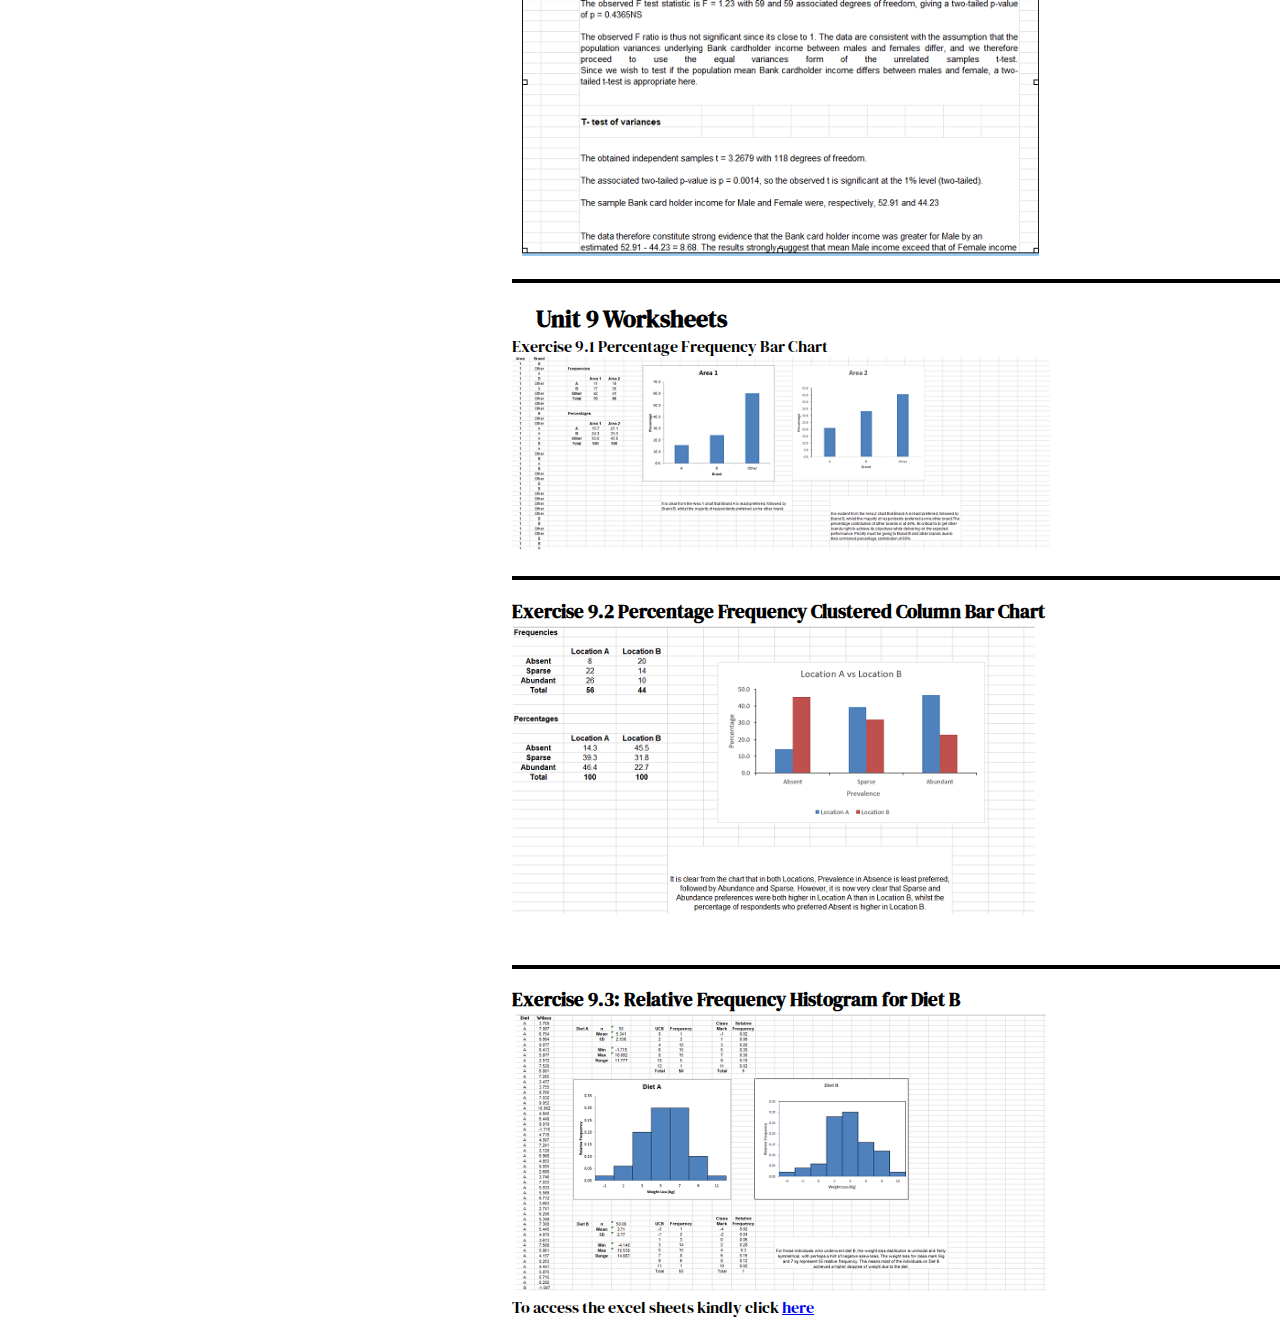
<file: research.html>
<!DOCTYPE html>
<html lang="en">
<head>
    <meta charset="UTF-8">
    <meta http-equiv="X-UA-Compatible" content="IE=edge">
    <meta name="viewport" content="width=device-width, initial-scale=1.0">
    <title>Home</title>
    <link rel="stylesheet" href="assets/css/newcsss.css">
    <link rel="preconnect" href="https://fonts.googleapis.com">
<link rel="preconnect" href="https://fonts.gstatic.com" crossorigin>
<link href="https://fonts.googleapis.com/css2?family=DM+Serif+Display:ital@0;1&display=swap" rel="stylesheet">
</head>
<body>
    <div id="main">
        
        <div class="second">
            <div class="first">
                <img src="images/picture1.jpg" alt="picture" style="width:200px; height:200px; border-radius:50%;">
                <h1>
                    My name is Abidemi Alabi
        
                </h1>
                <p style="color: black;"> 
                    My name is Abidemi Adelakun, a Telecommunication Engineer by profession. I am currently pursuing a masters in Cyber Security. I decided to start a masters in cyber security due to the fact that i love challenges, thinking outside the box and solving real time problems. University of Essex Online quickly became my choice when i went through the curriculum and it met all my needs in the quest for a cyber security career.I live in Lagos Nigeria and I am a proud mother of two girls.
                </p>
            </div>
           
            <div id="header">
                <h1>
                    Research Methods and Professional Practice 
                  
                </h1>
             
            </div>
            <section>
                <div>
                    <h3>
                        <hr style="border: solid black 2px; margin:1em 0em;">
                        <h2 style="padding-left: 1em;">Unit 8 Worksheets</h2>   
                        Exercise 8.1: Sample Size, Sample Mean and the Sample Standard Deviation
                    </h3>
                    <img src="images/cap5.PNG" alt="picture" width="70%" >
                   
                </div>
            </section>
                 
            <section>
                <div>
                    <h3>
                        <hr style="border: solid black 2px; margin:1em 0em;">
                        Exercise 8.2: Sample Median, Quartiles, and the Sample Interquartile Range

                    </h3>
                    <img src="images/cap6.PNG" alt="picture" width="70%" >
                   

                </div>
            </section>
            <section>
                <div>
                    <h3>
                        <hr style="border: solid black 2px; margin:1em 0em;">
                        Exercise 8.4: One Tailed Test and Two Tailed Test

                    </h3>
                    <img src="images/cap8.PNG" alt="picture" width="70%" >
                
                </div>
            </section>
            <section>
                <div>
                    <h3>
                        <hr style="border: solid black 2px; margin:1em 0em;">
                        Exercise 8.6: Independent Sample T Test

                    </h3>
                    <img src="images/cap9.PNG" alt="picture" width="70%" >
                   

                </div>
            </section>
            <section>
                <div>
                    <h3>
                      

                    </h3>
                    <img src="images/cap99.PNG" alt="picture" width="70%" >
                 

                </div>
            </section>
                <section>
                    <div>
                        <h3>
                            <hr style="border: solid black 2px; margin:1em 0em;">
                            <h2 style="padding-left: 1em;">Unit 9 Worksheets</h2>   
                            Exercise 9.1 Percentage Frequency Bar Chart
                        </h3>
                        <img src="images/cap1.PNG" alt="picture" width="70%" >
                

                    </div>
                </section>
                <section>
                    <div>
                        <h3>
                            <hr style="border: solid black 2px; margin:1em 0em;">
                            Exercise 9.2 Percentage Frequency Clustered Column Bar Chart
                        </h3>
                        <img src="images/cap3.PNG" alt="picture" width="70%" >
                     
                    </div>
                </section>
               
                <section>
                    <div>
                        <h3>
                            <hr style="border: solid black 2px; margin:1em 0em;">
                            Exercise 9.3: Relative Frequency Histogram for Diet B

                        </h3>
                        <img src="images/cap4.PNG" alt="picture" width="70%" >
                        <p>To access the excel sheets kindly click <a href="https://www.dropbox.com/scl/fo/znrmc883b2mnqm8ddnrqe/h?rlkey=xx9db9rwvl5tvd388sfl3tw5c&dl=0">here</a></p>

                    </div>
                </section>
           
        </div>
        
    </div>

</body>
</html>
</file>
<file: assets/css/noscript.css>
/*
	Phantom by HTML5 UP
	html5up.net | @ajlkn
	Free for personal and commercial use under the CCA 3.0 license (html5up.net/license)
*/

/* Tiles */

	body.is-preload .tiles article {
		-moz-transform: none;
		-webkit-transform: none;
		-ms-transform: none;
		transform: none;
		opacity: 1;
	}
</file>
<file: assets/css/unit.css>
*{
     padding:12px;
     margin: 12px;
}
body{
    font-size: 1.1em;
    font-family: "Roboto flex";
    font-weight: 100px;
}
.header{
    padding-left: 0px;
    margin-left: 0px;
}
  /*unit 1*/ 
#begin section h5{
    display: contents;
    descent-override: normal;
    font-family:"Roboto Flex";
    font-weight: 200px;
    font-size: 0.9em;
   
}
#begin section:target h5{
    display: block;
}
#begin section a{
    text-align: left;
    text-decoration: none;

}
#basic section ol{
    display: none;
    text-transform: initial;
    font-family:"Roboto Flex";
    font-weight: 200px;
    font-size: 0.9em;
}
#basic section a:hover{
    text-decoration: underline;
    color: black;
}
#basic section:target ol{
    display: block;
}
#collaboration section ol{
    display:none;
    text-transform: initial;
    font-size: 1.0em;
}
#collaboration section a:hover{
    text-decoration: underline;
}
#collaboration section:target ol{
    display: block;
}
#learning section ol{
    display: none;
    text-transform: initial;
    line-height:1.5em ;
}
#learning section a:hover{
    text-decoration: underline;
}
#learning section:target ol{
    display: inline;
}
#paper section h3{
    display: none;
}
#paper section a:hover{
    text-decoration: underline;
}
#paper section:target h3{
    display: block;
}
/*unit 2*/
#item2 section h5{
    display: contents;
descent-override:normal ;
font-family: "Roboto flex"; 
font-weight: 200px;
font-size: 0.9em;
}
#item2 section a{
    text-align: left;
}
#item2 section a:hover{
    text-decoration: underline;
    color: black;
}

#item2 section:target h5{
    display: block;

}
#objective section h4{
    display: none;
    text-transform: initial;
    font-size: 1.0em;

}
#objective section a:hover{
    text-decoration: underline;

}
#objective section:target h4{
    display: inline;
}
#sum section p{
    display: none;
}
#sum section a:hover{
    text-decoration: underline;
}
#sum section:target p{
    display: block;
}
#risks section h4{
    display: none;
    font-size: 1.0em;
}
#risks section a:hover{
    text-decoration: underline;
}
#risks section:target h4{
    display: block;
}
#dread section p table{
    display: none;
}
#dread section a:hover{
    text-decoration: underline;
}
#dread section:target p table{
    display: block;
}
#force section p{
    display: none;
}
#force section a:hover{
    text-decoration: underline;
}
#force section:target p{
    display: block;
}
#med section h4{
    display: none;
    font-size: 1.0em;
}
#med section:target  h4{
    display: block;
}
#some section h3{
    display: none;
}
#some section a:hover{
    text-decoration: underline;
}
#some section:target h3{
    display: block;
}
#any section h3{
    display: none;
}
#any section a:hover{
    text-decoration: underline;
}
#any section:target h3{
    display: block;
}
#rate section h3{
    display: none;
}
#rate section a:hover{
    text-decoration: underline;
}
#rate section:target h3{
    display: block;
}
/*Unit 3*/

#mid section h5{
display: contents;
descent-override:normal ;
font-family: "Roboto flex"; 
font-weight: 200px;
font-size: 0.9em;
}
#mid section a{
    text-align: left;
   
    text-decoration: none;
}
#mid section a:hover{
    text-decoration: underline; 
    color: black;
}

#mid section:target h5{
display: block;
    
}
#intro p{
    text-transform:initial;
    display: none;
}
#intro p a{
    text-align: left;
    text-decoration: none;
}
#intr section:target p{
display: inline;
text-align: center;
}

#fund section ol{
    display: none;
    text-transform: initial;
}
#fund section ol{
    text-align: left;
    text-decoration: none;
}
#fund section a:hover{
    text-decoration: underline;
}
#fund section:target ol{
    display: inline;
}

#practical section p  {
 display: none;
 text-transform: initial;
}
#practical section a:hover{
text-decoration: underline;
}
#practical section:target p {
    display: block;
}

#listing section ol{
    display: none ;
    text-transform: initial;
}
#listing section a :hover{
    text-decoration: underline;
}
#listing section:target ol{
    display: block;
}
#formative section h3{
    display: none;
    text-transform: initial;
}
#formative section a:hover{
text-decoration: underline;

}
#formative section:target h3{
    display: block;
}
#references section ol{
    display: none;
    text-transform: initial;
}
#references section a:hover{
    text-decoration: underline;
    color: darkorange;
}
#references section:target ol{
    display: block;
}
#ping section h3{
    display: none;
}
#ping section a:hover{
    text-decoration: underline;
}
#ping section:target h3{
    display: block;
}
/*unit 4*/
#network section h5{
    display: contents;
    font-family: "Roboto flex"; 
    font-weight: 200px;
    font-size: 0.9em;
}
#network section a:hover{
    text-decoration: underline;
    color: darkslategrey;
}
#network section:target h5{
    display: block;
}
#network section a{
    text-align: left;
}
#trace section p{
    display: none;
    text-transform: initial;
}
#trace section:target p{
    display: block;
}
#trace section a:hover{
    text-decoration: underline;
    color: bisque;
}
#performance section ol{
     display: none;
     text-transform: initial;
}
#performance section a:hover{
    text-decoration: underline;
    color: fuchsia;
}
#performance section:target ol{
    display: block;
}
#scan section h4{
    display: none;
    line-height: 30px;
    font-family: "Roboto flex"; 
    font-weight: 300px;
    font-size: 1.0em;
}
#scan section a:hover{
    text-decoration: underline;
    color: darkcyan;
}
#scan section:target h4{
    display: block;
}
#person section ul{
    display: none;
    text-transform: initial;
}
#person section a:hover{
    text-decoration: underline;
    color: coral;
}
#person section:target ul{
    display: block;
}
/*Unit 6*/
#evaluation section ul{
    display: contents;
    line-height: 30px;
    font-family: "Roboto flex"; 
    font-weight: 300px;
    font-size: 0.9em;
    text-transform: initial;
    text-align: left;
}
#evaluation section a:hover{
    text-decoration: underline;
    color: indigo;
}
#evaluation section:target ul{
    display: block;
}
#ons section h3{
    display: none;
    font-family: "Roboto flex"; 
    font-weight: 200px;
    font-size: 1.0em;
    text-transform: initial;
}
#ons section a:hover{
    text-decoration: underline;
    color: grey;
}
#ons section:target h3{
    display: block;
}
#mins section h3{
    display: none;
    text-transform: initial;
}
#mins section:target h3{
    display: block;
}
#blog section ol{
    display: none;
    text-transform: initial;
}
#blog section a:hover{
    text-decoration: underline;
}
#blog section:target ol{
    display: block;
}
#meet section p{
    display: none;
    text-transform: initial;
}
#meet section a:hover{
    text-decoration: underline;
}
#meet section:target p{
    display: block;
}
#exercise section h4{
    display: none;
}
#exercise section a:hover{
    text-decoration: underline;
}
#exercise section:target h4{
    display: block;
}
/*unit 7*/
#gather section ul{
    display: contents;
}
#gather section a:hover{
    text-decoration: underline;
}
#gather section:target ul{
    display: block;

}
#explain section h3{
    display: none;
}
#explain  section a:hover{
    text-decoration: underline;
}
#explain section:target h3{
    display: block;
}
#port section h3{
    display: none;
}
#port section a:hover{
    text-decoration: underline;
}
#port section:target h3{
    display: block;
}
#reflect section h3{
    display: none;
}
#reflect section a:hover{
    text-decoration: underline;
}
#reflect section:target h3{
    display: block;
}
/*Unit 8*/
#hack section h5{
    display: contents;
    descent-override:normal ;
    font-family: "Roboto flex"; 
    font-weight: 200px;
    font-size: 1.0em;
    line-height: 30px;
}
#hack section a:hover{
    text-decoration: underline;
}
#hack section:target h5{
    display: block;
}
#compro section p{
    display: none;
    font-family: "Roboto flex"; 
    font-weight: 200px;
    font-size: 0.9em;
    line-height: 25px;
    text-align: left;
   
    margin-left: 19px;
}
#compro section:target p{
    display: block;
}
#payment section h4{
    display: none;
    line-height: 30px;
    font-family: "Roboto flex"; 
    font-weight: 200px;
    font-size: 0.9em;
}
#payment section a:hover{
    text-decoration: underline;
}
#payment section:target h4{
    display: block;
}
#guide section h6{
    display: none;
    line-height: 30px;
    font-family: "Roboto flex"; 
    font-weight: 200px;
    font-size: 0.9em;
}
#guide section:target h6{
    display: block;
}
#stand section h3{
    display: none;
}
#stand section a:hover{
    text-decoration: underline;
}
#stand section:target h3{
display: block;
}
/*Unit 9*/
#system section h5{
    display: contents;
    descent-override:normal ;
    font-family: "Roboto flex"; 
    font-weight: 300px;
    font-size: 0.9em;
}
#system section a:hover{
    text-decoration: underline;
}
#system section:target h5{
    display: block;
}
#aid section h4{
    display: none;
    text-transform: initial;
    font-family: "Roboto flex"; 
    font-weight: 300px;
    font-size: 1.0em;
}
#aid section:target h4{
    display: block;
}
#aid section a:hover{
    text-decoration: underline;
    color: blanchedalmond;
}
#security section h4{
    display: none;
    font-family: "Roboto flex"; 
    font-weight: 300px;
    font-size: 1.0em;
    line-height: 30px;
}
#security section:target h4{
    display: block;
}
#security section a:hover{
    text-decoration: underline;
    color: brown;
}
#peer section h4{
    display: none;
    font-family: "Roboto flex"; 
    font-weight: 300px;
    font-size: 1.0em;
    line-height: 30px;
}
#peer section:target h4{
    display: block;
}
#import section h3{
    display: none;
}
#import section a:hover{
    text-decoration: underline;
}
#import section:target h3{
    display: block;
}
/*Unit 10*/
#mitigate section h5{
    display: contents;
    descent-override:normal ;
    font-family: "Roboto flex"; 
    font-weight: 300px;
    font-size: 0.9em;
}
#mitigate sectiona:hover{
    text-decoration: underline;
}
#mitigate section:target h5{
    display: block;
}
#detect section p{
    display: none;
    text-transform: initial;
}
#detect section a:hover{
    text-decoration: underline;
}
#detect section:target p{
    display: block;
}
#comp section h4{
    display: none;
    font-family: "Roboto flex"; 
    font-weight: 300px;
    font-size: 0.9em;
    line-height: 28px;
}
#comp section a:hover{
    text-decoration: underline;
}
#comp section:target h4{
display: block;
}
#adobe section ol{
    display: none;
    text-transform: initial;
}
#adobe section a:hover{
    text-decoration: underline;
}
#adobe section:target ol{
    display: block;
}
#addition section table{
    display: none;
    text-transform: initial;
}
#addition section a:hover{
    text-decoration: underline;
}
#addition section:target table{
    display: block;
}
#famous section h3{
    display: none;
}
#famous section a:hover{
text-decoration: underline;
}
#famous section:target h3{
    display: block;
}
/*Unit 11*/
#trends section h5{
    display: contents;
    font-family: "Roboto flex"; 
    font-weight: 100px;
    font-size: 0.9em;
    list-style: disc;
}
#trends section a{
    text-align: left;
}
#trends section a:hover{
    text-decoration: underline;
    color: blueviolet;
}
#trends section:target h5{
    display: block;
}

#technology section p{
    display: none;
    font-family: "roboto flex";
    font-weight: 100px;

}
#technology section a:hover{
    text-decoration: underline;
}
#technology section:target p{
    display: block;
}
#solution section ol{
    display: none;
}
#solution section a:hover{
    text-decoration: underline;
    color: gold;
}
#solution section:target ol{
    display: block;
}
#act section h3{
    display: none;
    line-height: 30px;
}
#act section a:hover{
    text-decoration: underline;
    color: green;
}
#act section:target h3{
    display: block;
}
#survey section ol{
    display: none;
}
#survey section a:hover{
    text-decoration: underline;
    color: rgb(41, 4, 16);
}
#survey section:target ol{
    display: block;
}
colgroup{
    border: 1.5em;
}
table, th, td {
    border: 1px solid black;
    border-collapse: collapse;
}
#confirm section h2{
    display: none;
}
#confirm section a:hover{
    text-decoration: underline;
}
#confirm section:target h2{
    display: block;
}
</file>
<file: assets/css/newcsss.css>
*{
    padding: 0em;
    margin: 0em;
}
body{
    margin:0em ;
}

#header{
line-height: 2.4em;
background:#003366;
opacity: 0.7;
padding: 6em 4em;
color: white;
margin: 0em;

}
h1{

    font-size: 2.5em;
}
#main{

   font-family: DM Serif Display;
   
}
.first {
    text-align: center;
    color: #003366;
  width: 30%;
 height: 100%;
 position: fixed;
 z-index: 1;
  top: 0;
  left: 0;
  overflow-x: hidden;
  padding-top: 20px;
 
} 
 

.second{
 
   float: right;
   margin: 0em;
    display: block;
    width: 60%;
    flex-wrap: wrap;
}
</file>
<file: assets/css/main.css>
@import url(fontawesome-all.min.css);
@import url("https://fonts.googleapis.com/css?family=Source+Sans+Pro:300,700,900");

/*
	Phantom by HTML5 UP
	html5up.net | @ajlkn
	Free for personal and commercial use under the CCA 3.0 license (html5up.net/license)
*/

html, body, div, span, applet, object,
iframe, h1, h2, h3, h4, h5, h6, p, blockquote,
pre, a, abbr, acronym, address, big, cite,
code, del, dfn, em, img, ins, kbd, q, s, samp,
small, strike, strong, sub, sup, tt, var, b,
u, i, center, dl, dt, dd, ol, ul, li, fieldset,
form, label, legend, table, caption, tbody,
tfoot, thead, tr, th, td, article, aside,
canvas, details, embed, figure, figcaption,
footer, header, hgroup, menu, nav, output, ruby,
section, summary, time, mark, audio, video {
	margin: 0;
	padding: 0;
	border: 0;
	
	font: inherit;
	vertical-align: baseline;}

article, aside, details, figcaption, figure,
footer, header, hgroup, menu, nav, section {
	display: block;}

body {
	line-height: 1;
}

ol, ul {
	list-style: none;
}

blockquote, q {
	quotes: none;
}

	blockquote:before, blockquote:after, q:before, q:after {
		content: '';
		content: none;
	}

table {
	border-collapse: collapse;
	border-spacing: 0;
}

body {
	-webkit-text-size-adjust: none;
}

mark {
	background-color: transparent;
	color: inherit;
}

input::-moz-focus-inner {
	border: 0;
	padding: 0;
}

input, select, textarea {
	-moz-appearance: none;
	-webkit-appearance: none;
	-ms-appearance: none;
	appearance: none;
}

/* Basic */

	@-ms-viewport {
		width: device-width;
	}

	body {
		-ms-overflow-style: scrollbar;
	}

	@media screen and (max-width: 480px) {

		html, body {
			min-width: 320px;
		}

	}

	html {
		box-sizing: border-box;
	}

	*, *:before, *:after {
		box-sizing: inherit;
	}

	body {
		background: #ffffff;
	}

		body.is-preload *, body.is-preload *:before, body.is-preload *:after {
			-moz-animation: none !important;
			-webkit-animation: none !important;
			-ms-animation: none !important;
			animation: none !important;
			-moz-transition: none !important;
			-webkit-transition: none !important;
			-ms-transition: none !important;
			transition: none !important;
		}

/* Type */

	body, input, select, textarea {
		color: #585858;
		font-family: "Source Sans Pro", Helvetica, sans-serif;
		font-size: 16pt;
		font-weight: 300;
		line-height: 1.75;
	}

		@media screen and (max-width: 1680px) {

			body, input, select, textarea {
				font-size: 14pt;
			}

		}

		@media screen and (max-width: 1280px) {

			body, input, select, textarea {
				font-size: 12pt;
			}

		}

	a {
		-moz-transition: border-bottom-color 0.2s ease, color 0.2s ease;
		-webkit-transition: border-bottom-color 0.2s ease, color 0.2s ease;
		-ms-transition: border-bottom-color 0.2s ease, color 0.2s ease;
		transition: border-bottom-color 0.2s ease, color 0.2s ease;
		text-decoration: none;
		color: #585858;
		border-bottom: dotted 1px rgba(88, 88, 88, 0.5);
	}

		a:hover {
			border-bottom-color: transparent;
			color: #f2849e;
		}

	strong, b {
		font-weight: 900;
	}

	em, i {
		font-style: italic;
	}

	p {
		margin: 0 0 2em 0;
	}

	h1 {
		font-size: 1.25em;
		font-weight: 700;
		line-height: 1.3;
		margin: 0 0 em 0;
		letter-spacing: -0.035em;
	}

		h1 a {
			color: inherit;
		}

		@media screen and (max-width: 736px) {

			h1 {
				font-size: 2em;
				margin: 0 0 1em 0;
			}

		}

		@media screen and (max-width: 360px) {

			h1 {
				font-size: 1.10em;
			}

		}

	h2, h3, h4, h5, h6 {
		font-family: "Roboto flex";
		font-weight: 200;
		line-height: 1.5em;
		margin: 0  2em 0;
		text-transform: initialcase;
		letter-spacing: 0.12em;
	}

		h2 a, h3 a, h4 a, h5 a, h6 a {
			color: inherit;
		}

	h2 {
		font-size: 1.1em;
	}

	

	h4 {
		font-size: 0.8em;
	}

	h5 {
		font-size: 0.em;
	}

	h6 {
		font-size: 0.8em;
	}

	@media screen and (max-width: 980px) {

		h1 br, h2 br, h3 br, h4 br, h5 br, h6 br {
			display: none;
		}

	}

	@media screen and (max-width: 736px) {

		h2 {
			font-size: 1em;
		}

		h3 {
			font-size: 0.1em;
			
		}

	}

	sub {
		font-size: 0.8em;
		position: relative;
		top: 0.5em;
	}

	sup {
		font-size: 0.8em;
		position: relative;
		top: -0.5em;
	}

	blockquote {
		border-left: solid 4px #c9c9c9;
		font-style: italic;
		margin: 0 0 2em 0;
		padding: 0.5em 0 0.5em 2em;
	}

	code {
		background: rgba(144, 144, 144, 0.075);
		border-radius: 4px;
		border: solid 1px #c9c9c9;
		font-family: "Courier New", monospace;
		font-size: 0.9em;
		margin: 0 0.25em;
		padding: 0.25em 0.65em;
	}

	pre {
		-webkit-overflow-scrolling: touch;
		font-family: "Courier New", monospace;
		font-size: 0.9em;
		margin: 0 0 2em 0;
	}

		pre code {
			display: block;
			line-height: 1.75;
			padding: 1em 1.5em;
			overflow-x: auto;
		}

	hr {
		border: 0;
		border-bottom: solid 1px #c9c9c9;
		margin: 2em 0;
	}

		hr.major {
			margin: 3em 0;
		}

	.align-left {
		text-align: left;
	}

	.align-center {
		text-align: center;
	}

	.align-right {
		text-align: right;
	}

/* Row 

		@media screen and (max-width: 1680px) {

			.row {
				display: flex;
				flex-wrap: wrap;
				box-sizing: border-box;
				align-items: stretch;
			}

				.row > * {
					box-sizing: border-box;
				}

				.row.gtr-uniform > * > :last-child {
					margin-bottom: 0;
				}

				.row.aln-left {
					justify-content: flex-start;
				}

				.row.aln-center {
					justify-content: center;
				}

				.row.aln-right {
					justify-content: flex-end;
				}

				.row.aln-top {
					align-items: flex-start;
				}

				.row.aln-middle {
					align-items: center;
				}

				.row.aln-bottom {
					align-items: flex-end;
				}

				.row > .imp-xlarge {
					order: -1;
				}

				.row > .col-1-xlarge {
					width: 8.33333%;
				}

				.row > .off-1-xlarge {
					margin-left: 8.33333%;
				}

				.row > .col-2-xlarge {
					width: 16.66667%;
				}

				.row > .off-2-xlarge {
					margin-left: 16.66667%;
				}

				.row > .col-3-xlarge {
					width: 25%;
				}

				.row > .off-3-xlarge {
					margin-left: 25%;
				}

				.row > .col-4-xlarge {
					width: 33.33333%;
				}

				.row > .off-4-xlarge {
					margin-left: 33.33333%;
				}

				.row > .col-5-xlarge {
					width: 41.66667%;
				}

				.row > .off-5-xlarge {
					margin-left: 41.66667%;
				}

				.row > .col-6-xlarge {
					width: 50%;
				}

				.row > .off-6-xlarge {
					margin-left: 50%;
				}

				.row > .col-7-xlarge {
					width: 58.33333%;
				}

				.row > .off-7-xlarge {
					margin-left: 58.33333%;
				}

				.row > .col-8-xlarge {
					width: 66.66667%;
				}

				.row > .off-8-xlarge {
					margin-left: 66.66667%;
				}

				.row > .col-9-xlarge {
					width: 75%;
				}

				.row > .off-9-xlarge {
					margin-left: 75%;
				}

				.row > .col-10-xlarge {
					width: 83.33333%;
				}

				.row > .off-10-xlarge {
					margin-left: 83.33333%;
				}

				.row > .col-11-xlarge {
					width: 91.66667%;
				}

				.row > .off-11-xlarge {
					margin-left: 91.66667%;
				}

				.row > .col-12-xlarge {
					width: 100%;
				}

				.row > .off-12-xlarge {
					margin-left: 100%;
				}

				.row.gtr-0 {
					margin-top: 0;
					margin-left: 0em;
				}

					.row.gtr-0 > * {
						padding: 0 0 0 0em;
					}

					.row.gtr-0.gtr-uniform {
						margin-top: 0em;
					}

						.row.gtr-0.gtr-uniform > * {
							padding-top: 0em;
						}

				.row.gtr-25 {
					margin-top: 0;
					margin-left: -0.5em;
				}

					.row.gtr-25 > * {
						padding: 0 0 0 0.5em;
					}

					.row.gtr-25.gtr-uniform {
						margin-top: -0.5em;
					}

						.row.gtr-25.gtr-uniform > * {
							padding-top: 0.5em;
						}

				.row.gtr-50 {
					margin-top: 0;
					margin-left: -1em;
				}

					.row.gtr-50 > * {
						padding: 0 0 0 1em;
					}

					.row.gtr-50.gtr-uniform {
						margin-top: -1em;
					}

						.row.gtr-50.gtr-uniform > * {
							padding-top: 1em;
						}

				.row {
					margin-top: 0;
					margin-left: -2em;
				}

					.row > * {
						padding: 0 0 0 2em;
					}

					.row.gtr-uniform {
						margin-top: -2em;
					}

						.row.gtr-uniform > * {
							padding-top: 2em;
						}

				.row.gtr-150 {
					margin-top: 0;
					margin-left: -3em;
				}

					.row.gtr-150 > * {
						padding: 0 0 0 3em;
					}

					.row.gtr-150.gtr-uniform {
						margin-top: -3em;
					}

						.row.gtr-150.gtr-uniform > * {
							padding-top: 3em;
						}

				.row.gtr-200 {
					margin-top: 0;
					margin-left: -4em;
				}

					.row.gtr-200 > * {
						padding: 0 0 0 4em;
					}

					.row.gtr-200.gtr-uniform {
						margin-top: -4em;
					}

						.row.gtr-200.gtr-uniform > * {
							padding-top: 4em;
						}

		}

		@media screen and (max-width: 1280px) {

			.row {
				display: flex;
				flex-wrap: wrap;
				box-sizing: border-box;
				align-items: stretch;
			}

				.row > * {
					box-sizing: border-box;
				}

				.row.gtr-uniform > * > :last-child {
					margin-bottom: 0;
				}

				.row.aln-left {
					justify-content: flex-start;
				}

				.row.aln-center {
					justify-content: center;
				}

				.row.aln-right {
					justify-content: flex-end;
				}

				.row.aln-top {
					align-items: flex-start;
				}

				.row.aln-middle {
					align-items: center;
				}

				.row.aln-bottom {
					align-items: flex-end;
				}

				.row > .imp-large {
					order: -1;
				}

				.row > .col-1-large {
					width: 8.33333%;
				}

				.row > .off-1-large {
					margin-left: 8.33333%;
				}

				.row > .col-2-large {
					width: 16.66667%;
				}

				.row > .off-2-large {
					margin-left: 16.66667%;
				}

				.row > .col-3-large {
					width: 25%;
				}

				.row > .off-3-large {
					margin-left: 25%;
				}

				.row > .col-4-large {
					width: 33.33333%;
				}

				.row > .off-4-large {
					margin-left: 33.33333%;
				}

				.row > .col-5-large {
					width: 41.66667%;
				}

				.row > .off-5-large {
					margin-left: 41.66667%;
				}

				.row > .col-6-large {
					width: 50%;
				}

				.row > .off-6-large {
					margin-left: 50%;
				}

				.row > .col-7-large {
					width: 58.33333%;
				}

				.row > .off-7-large {
					margin-left: 58.33333%;
				}

				.row > .col-8-large {
					width: 66.66667%;
				}

				.row > .off-8-large {
					margin-left: 66.66667%;
				}

				.row > .col-9-large {
					width: 75%;
				}

				.row > .off-9-large {
					margin-left: 75%;
				}

				.row > .col-10-large {
					width: 83.33333%;
				}

				.row > .off-10-large {
					margin-left: 83.33333%;
				}

				.row > .col-11-large {
					width: 91.66667%;
				}

				.row > .off-11-large {
					margin-left: 91.66667%;
				}

				.row > .col-12-large {
					width: 100%;
				}

				.row > .off-12-large {
					margin-left: 100%;
				}

				.row.gtr-0 {
					margin-top: 0;
					margin-left: 0em;
				}

					.row.gtr-0 > * {
						padding: 0 0 0 0em;
					}

					.row.gtr-0.gtr-uniform {
						margin-top: 0em;
					}

						.row.gtr-0.gtr-uniform > * {
							padding-top: 0em;
						}

				.row.gtr-25 {
					margin-top: 0;
					margin-left: -0.5em;
				}

					.row.gtr-25 > * {
						padding: 0 0 0 0.5em;
					}

					.row.gtr-25.gtr-uniform {
						margin-top: -0.5em;
					}

						.row.gtr-25.gtr-uniform > * {
							padding-top: 0.5em;
						}

				.row.gtr-50 {
					margin-top: 0;
					margin-left: -1em;
				}

					.row.gtr-50 > * {
						padding: 0 0 0 1em;
					}

					.row.gtr-50.gtr-uniform {
						margin-top: -1em;
					}

						.row.gtr-50.gtr-uniform > * {
							padding-top: 1em;
						}

				.row {
					margin-top: 0;
					margin-left: -2em;
				}

					.row > * {
						padding: 0 0 0 2em;
					}

					.row.gtr-uniform {
						margin-top: -2em;
					}

						.row.gtr-uniform > * {
							padding-top: 2em;
						}

				.row.gtr-150 {
					margin-top: 0;
					margin-left: -3em;
				}

					.row.gtr-150 > * {
						padding: 0 0 0 3em;
					}

					.row.gtr-150.gtr-uniform {
						margin-top: -3em;
					}

						.row.gtr-150.gtr-uniform > * {
							padding-top: 3em;
						}

				.row.gtr-200 {
					margin-top: 0;
					margin-left: -4em;
				}

					.row.gtr-200 > * {
						padding: 0 0 0 4em;
					}

					.row.gtr-200.gtr-uniform {
						margin-top: -4em;
					}

						.row.gtr-200.gtr-uniform > * {
							padding-top: 4em;
						}

		}

		@media screen and (max-width: 980px) {

			.row {
				display: flex;
				flex-wrap: wrap;
				box-sizing: border-box;
				align-items: stretch;
			}

				.row > * {
					box-sizing: border-box;
				}

				.row.gtr-uniform > * > :last-child {
					margin-bottom: 0;
				}

				.row.aln-left {
					justify-content: flex-start;
				}

				.row.aln-center {
					justify-content: center;
				}

				.row.aln-right {
					justify-content: flex-end;
				}

				.row.aln-top {
					align-items: flex-start;
				}

				.row.aln-middle {
					align-items: center;
				}

				.row.aln-bottom {
					align-items: flex-end;
				}

				.row > .imp-medium {
					order: -1;
				}

				.row > .col-1-medium {
					width: 8.33333%;
				}

				.row > .off-1-medium {
					margin-left: 8.33333%;
				}

				.row > .col-2-medium {
					width: 16.66667%;
				}

				.row > .off-2-medium {
					margin-left: 16.66667%;
				}

				.row > .col-3-medium {
					width: 25%;
				}

				.row > .off-3-medium {
					margin-left: 25%;
				}

				.row > .col-4-medium {
					width: 33.33333%;
				}

				.row > .off-4-medium {
					margin-left: 33.33333%;
				}

				.row > .col-5-medium {
					width: 41.66667%;
				}

				.row > .off-5-medium {
					margin-left: 41.66667%;
				}

				.row > .col-6-medium {
					width: 50%;
				}

				.row > .off-6-medium {
					margin-left: 50%;
				}

				.row > .col-7-medium {
					width: 58.33333%;
				}

				.row > .off-7-medium {
					margin-left: 58.33333%;
				}

				.row > .col-8-medium {
					width: 66.66667%;
				}

				.row > .off-8-medium {
					margin-left: 66.66667%;
				}

				.row > .col-9-medium {
					width: 75%;
				}

				.row > .off-9-medium {
					margin-left: 75%;
				}

				.row > .col-10-medium {
					width: 83.33333%;
				}

				.row > .off-10-medium {
					margin-left: 83.33333%;
				}

				.row > .col-11-medium {
					width: 91.66667%;
				}

				.row > .off-11-medium {
					margin-left: 91.66667%;
				}

				.row > .col-12-medium {
					width: 100%;
				}

				.row > .off-12-medium {
					margin-left: 100%;
				}

				.row.gtr-0 {
					margin-top: 0;
					margin-left: 0em;
				}

					.row.gtr-0 > * {
						padding: 0 0 0 0em;
					}

					.row.gtr-0.gtr-uniform {
						margin-top: 0em;
					}

						.row.gtr-0.gtr-uniform > * {
							padding-top: 0em;
						}

				.row.gtr-25 {
					margin-top: 0;
					margin-left: -0.375em;
				}

					.row.gtr-25 > * {
						padding: 0 0 0 0.375em;
					}

					.row.gtr-25.gtr-uniform {
						margin-top: -0.375em;
					}

						.row.gtr-25.gtr-uniform > * {
							padding-top: 0.375em;
						}

				.row.gtr-50 {
					margin-top: 0;
					margin-left: -0.75em;
				}

					.row.gtr-50 > * {
						padding: 0 0 0 0.75em;
					}

					.row.gtr-50.gtr-uniform {
						margin-top: -0.75em;
					}

						.row.gtr-50.gtr-uniform > * {
							padding-top: 0.75em;
						}

				.row {
					margin-top: 0;
					margin-left: -1.5em;
				}

					.row > * {
						padding: 0 0 0 1.5em;
					}

					.row.gtr-uniform {
						margin-top: -1.5em;
					}

						.row.gtr-uniform > * {
							padding-top: 1.5em;
						}

				.row.gtr-150 {
					margin-top: 0;
					margin-left: -2.25em;
				}

					.row.gtr-150 > * {
						padding: 0 0 0 2.25em;
					}

					.row.gtr-150.gtr-uniform {
						margin-top: -2.25em;
					}

						.row.gtr-150.gtr-uniform > * {
							padding-top: 2.25em;
						}

				.row.gtr-200 {
					margin-top: 0;
					margin-left: -3em;
				}

					.row.gtr-200 > * {
						padding: 0 0 0 3em;
					}

					.row.gtr-200.gtr-uniform {
						margin-top: -3em;
					}

						.row.gtr-200.gtr-uniform > * {
							padding-top: 3em;
						}

		}

		@media screen and (max-width: 736px) {

			.row {
				display: flex;
				flex-wrap: wrap;
				box-sizing: border-box;
				align-items: stretch;
			}

				.row > * {
					box-sizing: border-box;
				}

				.row.gtr-uniform > * > :last-child {
					margin-bottom: 0;
				}

				.row.aln-left {
					justify-content: flex-start;
				}

				.row.aln-center {
					justify-content: center;
				}

				.row.aln-right {
					justify-content: flex-end;
				}

				.row.aln-top {
					align-items: flex-start;
				}

				.row.aln-middle {
					align-items: center;
				}

				.row.aln-bottom {
					align-items: flex-end;
				}

				.row > .imp-small {
					order: -1;
				}

				.row > .col-1-small {
					width: 8.33333%;
				}

				.row > .off-1-small {
					margin-left: 8.33333%;
				}

				.row > .col-2-small {
					width: 16.66667%;
				}

				.row > .off-2-small {
					margin-left: 16.66667%;
				}

				.row > .col-3-small {
					width: 25%;
				}

				.row > .off-3-small {
					margin-left: 25%;
				}

				.row > .col-4-small {
					width: 33.33333%;
				}

				.row > .off-4-small {
					margin-left: 33.33333%;
				}

				.row > .col-5-small {
					width: 41.66667%;
				}

				.row > .off-5-small {
					margin-left: 41.66667%;
				}

				.row > .col-6-small {
					width: 50%;
				}

				.row > .off-6-small {
					margin-left: 50%;
				}

				.row > .col-7-small {
					width: 58.33333%;
				}

				.row > .off-7-small {
					margin-left: 58.33333%;
				}

				.row > .col-8-small {
					width: 66.66667%;
				}

				.row > .off-8-small {
					margin-left: 66.66667%;
				}

				.row > .col-9-small {
					width: 75%;
				}

				.row > .off-9-small {
					margin-left: 75%;
				}

				.row > .col-10-small {
					width: 83.33333%;
				}

				.row > .off-10-small {
					margin-left: 83.33333%;
				}

				.row > .col-11-small {
					width: 91.66667%;
				}

				.row > .off-11-small {
					margin-left: 91.66667%;
				}

				.row > .col-12-small {
					width: 100%;
				}

				.row > .off-12-small {
					margin-left: 100%;
				}

				.row.gtr-0 {
					margin-top: 0;
					margin-left: 0em;
				}

					.row.gtr-0 > * {
						padding: 0 0 0 0em;
					}

					.row.gtr-0.gtr-uniform {
						margin-top: 0em;
					}

						.row.gtr-0.gtr-uniform > * {
							padding-top: 0em;
						}

				.row.gtr-25 {
					margin-top: 0;
					margin-left: -0.25em;
				}

					.row.gtr-25 > * {
						padding: 0 0 0 0.25em;
					}

					.row.gtr-25.gtr-uniform {
						margin-top: -0.25em;
					}

						.row.gtr-25.gtr-uniform > * {
							padding-top: 0.25em;
						}

				.row.gtr-50 {
					margin-top: 0;
					margin-left: -0.5em;
				}

					.row.gtr-50 > * {
						padding: 0 0 0 0.5em;
					}

					.row.gtr-50.gtr-uniform {
						margin-top: -0.5em;
					}

						.row.gtr-50.gtr-uniform > * {
							padding-top: 0.5em;
						}

				.row {
					margin-top: 0;
					margin-left: -1em;
				}

					.row > * {
						padding: 0 0 0 1em;
					}

					.row.gtr-uniform {
						margin-top: -1em;
					}

						.row.gtr-uniform > * {
							padding-top: 1em;
						}

				.row.gtr-150 {
					margin-top: 0;
					margin-left: -1.5em;
				}

					.row.gtr-150 > * {
						padding: 0 0 0 1.5em;
					}

					.row.gtr-150.gtr-uniform {
						margin-top: -1.5em;
					}

						.row.gtr-150.gtr-uniform > * {
							padding-top: 1.5em;
						}

				.row.gtr-200 {
					margin-top: 0;
					margin-left: -2em;
				}

					.row.gtr-200 > * {
						padding: 0 0 0 2em;
					}

					.row.gtr-200.gtr-uniform {
						margin-top: -2em;
					}

						.row.gtr-200.gtr-uniform > * {
							padding-top: 2em;
						}

		}

		@media screen and (max-width: 480px) {

			.row {
				display: flex;
				flex-wrap: wrap;
				box-sizing: border-box;
				align-items: stretch;
			}

				.row > * {
					box-sizing: border-box;
				}

				.row.gtr-uniform > * > :last-child {
					margin-bottom: 0;
				}

				.row.aln-left {
					justify-content: flex-start;
				}

				.row.aln-center {
					justify-content: center;
				}

				.row.aln-right {
					justify-content: flex-end;
				}

				.row.aln-top {
					align-items: flex-start;
				}

				.row.aln-middle {
					align-items: center;
				}

				.row.aln-bottom {
					align-items: flex-end;
				}

				.row > .imp-xsmall {
					order: -1;
				}

				.row > .col-1-xsmall {
					width: 8.33333%;
				}

				.row > .off-1-xsmall {
					margin-left: 8.33333%;
				}

				.row > .col-2-xsmall {
					width: 16.66667%;
				}

				.row > .off-2-xsmall {
					margin-left: 16.66667%;
				}

				.row > .col-3-xsmall {
					width: 25%;
				}

				.row > .off-3-xsmall {
					margin-left: 25%;
				}

				.row > .col-4-xsmall {
					width: 33.33333%;
				}

				.row > .off-4-xsmall {
					margin-left: 33.33333%;
				}

				.row > .col-5-xsmall {
					width: 41.66667%;
				}

				.row > .off-5-xsmall {
					margin-left: 41.66667%;
				}

				.row > .col-6-xsmall {
					width: 50%;
				}

				.row > .off-6-xsmall {
					margin-left: 50%;
				}

				.row > .col-7-xsmall {
					width: 58.33333%;
				}

				.row > .off-7-xsmall {
					margin-left: 58.33333%;
				}

				.row > .col-8-xsmall {
					width: 66.66667%;
				}

				.row > .off-8-xsmall {
					margin-left: 66.66667%;
				}

				.row > .col-9-xsmall {
					width: 75%;
				}

				.row > .off-9-xsmall {
					margin-left: 75%;
				}

				.row > .col-10-xsmall {
					width: 83.33333%;
				}

				.row > .off-10-xsmall {
					margin-left: 83.33333%;
				}

				.row > .col-11-xsmall {
					width: 91.66667%;
				}

				.row > .off-11-xsmall {
					margin-left: 91.66667%;
				}

				.row > .col-12-xsmall {
					width: 100%;
				}

				.row > .off-12-xsmall {
					margin-left: 100%;
				}

				.row.gtr-0 {
					margin-top: 0;
					margin-left: 0em;
				}

					.row.gtr-0 > * {
						padding: 0 0 0 0em;
					}

					.row.gtr-0.gtr-uniform {
						margin-top: 0em;
					}

						.row.gtr-0.gtr-uniform > * {
							padding-top: 0em;
						}

				.row.gtr-25 {
					margin-top: 0;
					margin-left: -0.25em;
				}

					.row.gtr-25 > * {
						padding: 0 0 0 0.25em;
					}

					.row.gtr-25.gtr-uniform {
						margin-top: -0.25em;
					}

						.row.gtr-25.gtr-uniform > * {
							padding-top: 0.25em;
						}

				.row.gtr-50 {
					margin-top: 0;
					margin-left: -0.5em;
				}

					.row.gtr-50 > * {
						padding: 0 0 0 0.5em;
					}

					.row.gtr-50.gtr-uniform {
						margin-top: -0.5em;
					}

						.row.gtr-50.gtr-uniform > * {
							padding-top: 0.5em;
						}

				.row {
					margin-top: 0;
					margin-left: -1em;
				}

					.row > * {
						padding: 0 0 0 1em;
					}

					.row.gtr-uniform {
						margin-top: -1em;
					}

						.row.gtr-uniform > * {
							padding-top: 1em;
						}

				.row.gtr-150 {
					margin-top: 0;
					margin-left: -1.5em;
				}

					.row.gtr-150 > * {
						padding: 0 0 0 1.5em;
					}

					.row.gtr-150.gtr-uniform {
						margin-top: -1.5em;
					}

						.row.gtr-150.gtr-uniform > * {
							padding-top: 1.5em;
						}

				.row.gtr-200 {
					margin-top: 0;
					margin-left: -2em;
				}

					.row.gtr-200 > * {
						padding: 0 0 0 2em;
					}

					.row.gtr-200.gtr-uniform {
						margin-top: -2em;
					}

						.row.gtr-200.gtr-uniform > * {
							padding-top: 2em;
						}

		}*/

/* Section/Article */

	section.special, article.special {
		text-align: center;
	}

	header p {
		margin-top: -1em;
	}

	@media screen and (max-width: 736px) {

		header p {
			margin-top: 0;
		}

	}

/* Icon */

	.icon {
		text-decoration: none;
		border-bottom: none;
		position: relative;
	}

		.icon:before {
			-moz-osx-font-smoothing: grayscale;
			-webkit-font-smoothing: antialiased;
			display: inline-block;
			font-style: normal;
			font-variant: normal;
			text-rendering: auto;
			line-height: 1;
			text-transform: none !important;
			font-family: 'Font Awesome 5 Free';
			font-weight: 400;
		}

		.icon > .label {
			display: none;
		}

		.icon:before {
			line-height: inherit;
		}

		.icon.solid:before {
			font-weight: 900;
		}

		.icon.brands:before {
			font-family: 'Font Awesome 5 Brands';
		}

		.icon.style2 {
			-moz-transition: background-color 0.2s ease-in-out, color 0.2s ease-in-out, border-color 0.2s ease-in-out;
			-webkit-transition: background-color 0.2s ease-in-out, color 0.2s ease-in-out, border-color 0.2s ease-in-out;
			-ms-transition: background-color 0.2s ease-in-out, color 0.2s ease-in-out, border-color 0.2s ease-in-out;
			transition: background-color 0.2s ease-in-out, color 0.2s ease-in-out, border-color 0.2s ease-in-out;
			background-color: transparent;
			border: solid 1px #c9c9c9;
			border-radius: 4px;
			width: 2.65em;
			height: 2.65em;
			display: inline-block;
			text-align: center;
			line-height: 2.65em;
			color: inherit;
		}

			.icon.style2:before {
				font-size: 1.1em;
			}

			.icon.style2:hover {
				color: #f2849e;
				border-color: #f2849e;
			}

			.icon.style2:active {
				background-color: rgba(242, 132, 158, 0.1);
			}

/* List */

	ol {
		list-style: decimal;
		margin: 0 0 2em 0;
		padding-left: 1.0em;
	}

		ol li {
			padding-left: 0.25em;
		}

	ul {
		list-style: disc;
		margin: 0 0 2em 0;
		padding-left: 1em;
	}

		ul li {
			padding-left: 0.5em;
		}

		ul.alt {
			list-style: none;
			padding-left: 0;
		}

			ul.alt li {
				border-top: solid 1px #c9c9c9;
				padding: 0.5em 0;
			}

				ul.alt li:first-child {
					border-top: 0;
					padding-top: 0;
				}

	dl {
		margin: 0 0 2em 0;
	}

		dl dt {
			display: block;
			font-weight: 900;
			margin: 0 0 1em 0;
		}

		dl dd {
			margin-left: 2em;
		}

/* Actions */

	ul.actions {
		display: -moz-flex;
		display: -webkit-flex;
		display: -ms-flex;
		display: flex;
		cursor: default;
		list-style: none;
		margin-left: -1em;
		padding-left: 0;
	}

		ul.actions li {
			padding: 0 0 0 1em;
			vertical-align: middle;
		}

		ul.actions.special {
			-moz-justify-content: center;
			-webkit-justify-content: center;
			-ms-justify-content: center;
			justify-content: center;
			width: 100%;
			margin-left: 0;
		}

			ul.actions.special li:first-child {
				padding-left: 0;
			}

		ul.actions.stacked {
			-moz-flex-direction: column;
			-webkit-flex-direction: column;
			-ms-flex-direction: column;
			flex-direction: column;
			margin-left: 0;
		}

			ul.actions.stacked li {
				padding: 1.3em 0 0 0;
			}

				ul.actions.stacked li:first-child {
					padding-top: 0;
				}

		ul.actions.fit {
			width: calc(100% + 1em);
		}

			ul.actions.fit li {
				-moz-flex-grow: 1;
				-webkit-flex-grow: 1;
				-ms-flex-grow: 1;
				flex-grow: 1;
				-moz-flex-shrink: 1;
				-webkit-flex-shrink: 1;
				-ms-flex-shrink: 1;
				flex-shrink: 1;
				width: 100%;
			}

				ul.actions.fit li > * {
					width: 100%;
				}

			ul.actions.fit.stacked {
				width: 100%;
			}

		@media screen and (max-width: 480px) {

			ul.actions:not(.fixed) {
				-moz-flex-direction: column;
				-webkit-flex-direction: column;
				-ms-flex-direction: column;
				flex-direction: column;
				margin-left: 0;
				width: 100% !important;
			}

				ul.actions:not(.fixed) li {
					-moz-flex-grow: 1;
					-webkit-flex-grow: 1;
					-ms-flex-grow: 1;
					flex-grow: 1;
					-moz-flex-shrink: 1;
					-webkit-flex-shrink: 1;
					-ms-flex-shrink: 1;
					flex-shrink: 1;
					padding: 1em 0 0 0;
					text-align: center;
					width: 100%;
				}

					ul.actions:not(.fixed) li > * {
						width: 100%;
					}

					ul.actions:not(.fixed) li:first-child {
						padding-top: 0;
					}

					ul.actions:not(.fixed) li input[type="submit"],
					ul.actions:not(.fixed) li input[type="reset"],
					ul.actions:not(.fixed) li input[type="button"],
					ul.actions:not(.fixed) li button,
					ul.actions:not(.fixed) li .button {
						width: 100%;
					}

						ul.actions:not(.fixed) li input[type="submit"].icon:before,
						ul.actions:not(.fixed) li input[type="reset"].icon:before,
						ul.actions:not(.fixed) li input[type="button"].icon:before,
						ul.actions:not(.fixed) li button.icon:before,
						ul.actions:not(.fixed) li .button.icon:before {
							margin-left: -0.5rem;
						}

		}

/* Icons */

	ul.icons {
		cursor: default;
		list-style: none;
		padding-left: 0;
		margin: -1em 0 2em -1em;
	}

		ul.icons li {
			display: inline-block;
			padding: 1em 0 0 1em;
		}

/* Form */

	form {
		margin: 0 0 2em 0;
		overflow-x: hidden;
	}

		form > :last-child {
			margin-bottom: 0;
		}

		form > .fields {
			display: -moz-flex;
			display: -webkit-flex;
			display: -ms-flex;
			display: flex;
			-moz-flex-wrap: wrap;
			-webkit-flex-wrap: wrap;
			-ms-flex-wrap: wrap;
			flex-wrap: wrap;
			width: calc(100% + 3em);
			margin: -1.5em 0 2em -1.5em;
		}

			form > .fields > .field {
				-moz-flex-grow: 0;
				-webkit-flex-grow: 0;
				-ms-flex-grow: 0;
				flex-grow: 0;
				-moz-flex-shrink: 0;
				-webkit-flex-shrink: 0;
				-ms-flex-shrink: 0;
				flex-shrink: 0;
				padding: 1.5em 0 0 1.5em;
				width: calc(100% - 1.5em);
			}

				form > .fields > .field.half {
					width: calc(50% - 0.75em);
				}

				form > .fields > .field.third {
					width: calc(100%/3 - 0.5em);
				}

				form > .fields > .field.quarter {
					width: calc(25% - 0.375em);
				}

		@media screen and (max-width: 480px) {

			form > .fields {
				width: calc(100% + 3em);
				margin: -1.5em 0 2em -1.5em;
			}

				form > .fields > .field {
					padding: 1.5em 0 0 1.5em;
					width: calc(100% - 1.5em);
				}

					form > .fields > .field.half {
						width: calc(100% - 1.5em);
					}

					form > .fields > .field.third {
						width: calc(100% - 1.5em);
					}

					form > .fields > .field.quarter {
						width: calc(100% - 1.5em);
					}

		}

	label {
		display: block;
		font-size: 0.9em;
		font-weight: 900;
		margin: 0 0 1em 0;
	}

	input[type="text"],
	input[type="password"],
	input[type="email"],
	input[type="tel"],
	select,
	textarea {
		-moz-appearance: none;
		-webkit-appearance: none;
		-ms-appearance: none;
		appearance: none;
		background-color: transparent;
		border: none;
		border-radius: 0;
		border-bottom: solid 1px #c9c9c9;
		color: inherit;
		display: block;
		outline: 0;
		padding: 0;
		text-decoration: none;
		width: 100%;
	}

		input[type="text"]:invalid,
		input[type="password"]:invalid,
		input[type="email"]:invalid,
		input[type="tel"]:invalid,
		select:invalid,
		textarea:invalid {
			box-shadow: none;
		}

		input[type="text"]:focus,
		input[type="password"]:focus,
		input[type="email"]:focus,
		input[type="tel"]:focus,
		select:focus,
		textarea:focus {
			border-bottom-color: #f2849e;
			box-shadow: inset 0 -1px 0 0 #f2849e;
		}

	select {
		background-image: url("data:image/svg+xml;charset=utf8,%3Csvg xmlns='http://www.w3.org/2000/svg' width='40' height='40' preserveAspectRatio='none' viewBox='0 0 40 40'%3E%3Cpath d='M9.4,12.3l10.4,10.4l10.4-10.4c0.2-0.2,0.5-0.4,0.9-0.4c0.3,0,0.6,0.1,0.9,0.4l3.3,3.3c0.2,0.2,0.4,0.5,0.4,0.9 c0,0.4-0.1,0.6-0.4,0.9L20.7,31.9c-0.2,0.2-0.5,0.4-0.9,0.4c-0.3,0-0.6-0.1-0.9-0.4L4.3,17.3c-0.2-0.2-0.4-0.5-0.4-0.9 c0-0.4,0.1-0.6,0.4-0.9l3.3-3.3c0.2-0.2,0.5-0.4,0.9-0.4S9.1,12.1,9.4,12.3z' fill='%23c9c9c9' /%3E%3C/svg%3E");
		background-size: 1.25rem;
		background-repeat: no-repeat;
		background-position: calc(100% - 1rem) center;
		height: 3em;
		padding-right: 3em;
		text-overflow: ellipsis;
	}

		select option {
			background: #ffffff;
		}

		select:focus::-ms-value {
			background-color: transparent;
		}

		select::-ms-expand {
			display: none;
		}

	input[type="text"],
	input[type="password"],
	input[type="email"],
	select {
		height: 3em;
	}

	textarea {
		padding: 0;
		min-height: 3.75em;
	}

	input[type="checkbox"],
	input[type="radio"] {
		-moz-appearance: none;
		-webkit-appearance: none;
		-ms-appearance: none;
		appearance: none;
		display: block;
		float: left;
		margin-right: -2em;
		opacity: 0;
		width: 1em;
		z-index: -1;
	}

		input[type="checkbox"] + label,
		input[type="radio"] + label {
			text-decoration: none;
			color: #585858;
			cursor: pointer;
			display: inline-block;
			font-size: 1em;
			font-weight: 300;
			padding-left: 2.55em;
			padding-right: 0.75em;
			position: relative;
		}

			input[type="checkbox"] + label:before,
			input[type="radio"] + label:before {
				-moz-osx-font-smoothing: grayscale;
				-webkit-font-smoothing: antialiased;
				display: inline-block;
				font-style: normal;
				font-variant: normal;
				text-rendering: auto;
				line-height: 1;
				text-transform: none !important;
				font-family: 'Font Awesome 5 Free';
				font-weight: 900;
			}

			input[type="checkbox"] + label:before,
			input[type="radio"] + label:before {
				border-radius: 4px;
				border: solid 1px #c9c9c9;
				content: '';
				display: inline-block;
				font-size: 0.8em;
				height: 2.25em;
				left: 0;
				line-height: 2.25em;
				position: absolute;
				text-align: center;
				top: 0;
				width: 2.25em;
			}

		input[type="checkbox"]:checked + label:before,
		input[type="radio"]:checked + label:before {
			background: #585858;
			border-color: #585858;
			color: #ffffff;
			content: '\f00c';
		}

		input[type="checkbox"]:focus + label:before,
		input[type="radio"]:focus + label:before {
			border-color: #f2849e;
			box-shadow: 0 0 0 1px #f2849e;
		}

	input[type="checkbox"] + label:before {
		border-radius: 4px;
	}

	input[type="radio"] + label:before {
		border-radius: 100%;
	}

/* Box */

	.box {
		border-radius: 4px;
		border: solid 1px #101010;
		margin-bottom: 2em;
		padding: 1.5em;
	}

		.box > :last-child,
		.box > :last-child > :last-child,
		.box > :last-child > :last-child > :last-child {
			margin-bottom: 0;
		}

		.box.alt {
			border: 0;
			border-radius: 0;
			padding: 0;
		}

/* Image */

	.image {
		border-radius: 4px;
		border: 0;
		display: inline-block;
		position: relative;
	}

		.image img {
			border-radius: 4px;
			display: block;
		}

		.image.left, .image.right {
			max-width: 40%;
		}

			.image.left img, .image.right img {
				width: 100%;
			}

		.image.left {
			float: left;
			padding: 0 1.5em 1em 0;
			top: 0.25em;
		}

		.image.right {
			float: right;
			padding: 0 0 1em 1.5em;
			top: 0.25em;
		}

		.image.fit {
			display: block;
			margin: 0 0 2em 0;
			width: 100%;
		}

			.image.fit img {
				width: 100%;
			}

		.image.main {
			display: block;
			margin: 0 0 3em 0;
			width: 100%;
		}

			.image.main img {
				width: 100%;
			}

			@media screen and (max-width: 736px) {

				.image.main {
					margin: 0 0 2em 0;
				}

			}

/* Table */

	.table-wrapper {
		-webkit-overflow-scrolling: touch;
		overflow-x: auto;
	}

	table {
		margin: 0 0 2em 0;
		width: 60%;
	}

		table tbody tr {
			border: solid 1.5px #000000;
			border-left: 1.5px #000000;
			border-right: 1.5px #000000;
		}
	
		table tbody:nth-col{
			border: solid 1.5px #000000;
		}

		table td {
			padding: 0.75em 0.75em;
		}

		table th {
			font-size: 1.1em;
			font-weight: 900;
			padding: 0 0.75em 0.75em 0.75em;

			
		}

		table thead {
			border-bottom: solid 2px #121212;
		}

		table tfoot {
			border-top: solid 2px #0a0a0a;
		}

		table.alt {
			border-collapse: separate;
		}

			table.alt tbody tr td {
				border: solid 2px #090909;
				border-left-width: 1.5px #0000;
				border-top-width: 1.5px #0000;
				border: ;
			}

				table.alt tbody tr td:first-child {
					border-left-width: 1px;
				}

			table.alt tbody tr:first-child td {
				border-top-width: 1px;
			}

			table.alt thead {
				border-bottom: 1.5px;
			}

			table.alt tfoot {
				border-top: 1.5px;
			}

/* Button */

	input[type="submit"],
	input[type="reset"],
	input[type="button"],
	button,
	.button {
		-moz-appearance: none;
		-webkit-appearance: none;
		-ms-appearance: none;
		appearance: none;
		-moz-transition: background-color 0.2s ease-in-out, color 0.2s ease-in-out, box-shadow 0.2s ease-in-out;
		-webkit-transition: background-color 0.2s ease-in-out, color 0.2s ease-in-out, box-shadow 0.2s ease-in-out;
		-ms-transition: background-color 0.2s ease-in-out, color 0.2s ease-in-out, box-shadow 0.2s ease-in-out;
		transition: background-color 0.2s ease-in-out, color 0.2s ease-in-out, box-shadow 0.2s ease-in-out;
		background-color: transparent;
		border-radius: 4px;
		border: 0;
		box-shadow: inset 0 0 0 2px #585858;
		color: #585858 !important;
		cursor: pointer;
		display: inline-block;
		font-size: 0.8em;
		font-weight: 900;
		height: 3.5em;
		letter-spacing: 0.35em;
		line-height: 3.45em;
		overflow: hidden;
		padding: 0 1.25em 0 1.6em;
		text-align: center;
		text-decoration: none;
		text-overflow: ellipsis;
		text-transform: uppercase;
		white-space: nowrap;
	}

		input[type="submit"].icon:before,
		input[type="reset"].icon:before,
		input[type="button"].icon:before,
		button.icon:before,
		.button.icon:before {
			margin-right: 0.5em;
		}

		input[type="submit"].fit,
		input[type="reset"].fit,
		input[type="button"].fit,
		button.fit,
		.button.fit {
			width: 100%;
		}

		input[type="submit"]:hover,
		input[type="reset"]:hover,
		input[type="button"]:hover,
		button:hover,
		.button:hover {
			color: #f2849e !important;
			box-shadow: inset 0 0 0 2px #f2849e;
		}

		input[type="submit"]:active,
		input[type="reset"]:active,
		input[type="button"]:active,
		button:active,
		.button:active {
			background-color: rgba(242, 132, 158, 0.1);
		}

		input[type="submit"].small,
		input[type="reset"].small,
		input[type="button"].small,
		button.small,
		.button.small {
			font-size: 0.6em;
		}

		input[type="submit"].large,
		input[type="reset"].large,
		input[type="button"].large,
		button.large,
		.button.large {
			font-size: 1em;
		}

		input[type="submit"].primary,
		input[type="reset"].primary,
		input[type="button"].primary,
		button.primary,
		.button.primary {
			box-shadow: none;
			background-color: #585858;
			color: #ffffff !important;
		}

			input[type="submit"].primary:hover,
			input[type="reset"].primary:hover,
			input[type="button"].primary:hover,
			button.primary:hover,
			.button.primary:hover {
				background-color: #f2849e;
			}

			input[type="submit"].primary:active,
			input[type="reset"].primary:active,
			input[type="button"].primary:active,
			button.primary:active,
			.button.primary:active {
				background-color: #ee5f81;
			}

		input[type="submit"].disabled, input[type="submit"]:disabled,
		input[type="reset"].disabled,
		input[type="reset"]:disabled,
		input[type="button"].disabled,
		input[type="button"]:disabled,
		button.disabled,
		button:disabled,
		.button.disabled,
		.button:disabled {
			pointer-events: none;
			opacity: 0.25;
		}

/* Tiles */

	.tiles {
		display: -moz-flex;
		display: -webkit-flex;
		display: -ms-flex;
		display: flex;
		-moz-flex-wrap: wrap;
		-webkit-flex-wrap: wrap;
		-ms-flex-wrap: wrap;
		flex-wrap: wrap;
		position: relative;
		margin: -2.5em 0 0 2.5em;
	}

		.tiles article {
			-moz-transition: -moz-transform 0.5s ease, opacity 0.5s ease;
			-webkit-transition: -webkit-transform 0.5s ease, opacity 0.5s ease;
			-ms-transition: -ms-transform 0.5s ease, opacity 0.5s ease;
			transition: transform 0.5s ease, opacity 0.5s ease;
			position: relative;
			width: calc(43.33333% - 0.05em);
			margin: 2.5em 0 0 2.5em;
		}

			.tiles article > .image {
				-moz-transition: -moz-transform 0.5s ease;
				-webkit-transition: -webkit-transform 0.5s ease;
				-ms-transition: -ms-transform 0.5s ease;
				transition: transform 0.5s ease;
				position: relative;
				display: block;
				width: 100%;
				border-radius: 4px;
				overflow: hidden;
			}

				.tiles article > .image img {
					display: block;
					width: 100%;
				}

				.tiles article > .image:before {
					pointer-events: none;
					-moz-transition: background-color 0.5s ease, opacity 0.5s ease;
					-webkit-transition: background-color 0.5s ease, opacity 0.5s ease;
					-ms-transition: background-color 0.5s ease, opacity 0.5s ease;
					transition: background-color 0.5s ease, opacity 0.5s ease;
					content: '';
					display: block;
					position: absolute;
					top: 0;
					left: 0;
					width: 100%;
					height: 100%;
					opacity: 1.0;
					z-index: 1;
					opacity: 0.8;
				}

				.tiles article > .image:after {
					pointer-events: none;
					-moz-transition: opacity 0.5s ease;
					-webkit-transition: opacity 0.5s ease;
					-ms-transition: opacity 0.5s ease;
					transition: opacity 0.5s ease;
					content: '';
					display: block;
					position: absolute;
					top: 0;
					left: 0;
					width: 100%;
					height: 100%;
					background-image: url("data:image/svg+xml;charset=utf8,%3Csvg xmlns='http://www.w3.org/2000/svg' width='100' height='100' viewBox='0 0 100 100' preserveAspectRatio='none'%3E%3Cstyle%3Eline %7B stroke-width: 0.25px%3B stroke: %23ffffff%3B %7D%3C/style%3E%3Cline x1='0' y1='0' x2='100' y2='100' /%3E%3Cline x1='100' y1='0' x2='0' y2='100' /%3E%3C/svg%3E");
					background-position: center;
					background-repeat: no-repeat;
					background-size: 100% 100%;
					opacity: 0.25;
					z-index: 2;
				}

			.tiles article > a {
				display: -moz-flex;
				display: -webkit-flex;
				display: -ms-flex;
				display: flex;
				-moz-flex-direction: column;
				-webkit-flex-direction: column;
				-ms-flex-direction: column;
				flex-direction: column;
				-moz-align-items: center;
				-webkit-align-items: center;
				-ms-align-items: center;
				align-items: center;
				-moz-justify-content: center;
				-webkit-justify-content: center;
				-ms-justify-content: center;
				justify-content: center;
				-moz-transition: background-color 0.5s ease, -moz-transform 0.5s ease;
				-webkit-transition: background-color 0.5s ease, -webkit-transform 0.5s ease;
				-ms-transition: background-color 0.5s ease, -ms-transform 0.5s ease;
				transition: background-color 0.5s ease, transform 0.5s ease;
				position: absolute;
				top: 0;
				left: 0;
				width: 100%;
				height: 100%;
				padding: 1em;
				border-radius: 4px;
				border-bottom: 0;
				color: #ffffff;
				text-align: center;
				text-decoration: none;
				z-index: 3;
			}

				.tiles article > a > :last-child {
					margin: 0;
				}

				.tiles article > a:hover {
					color: #ffffff !important;
				}

				.tiles article > a h2 {
					margin: 0;
				}

				.tiles article > a .content {
					-moz-transition: max-height 0.5s ease, opacity 0.5s ease;
					-webkit-transition: max-height 0.5s ease, opacity 0.5s ease;
					-ms-transition: max-height 0.5s ease, opacity 0.5s ease;
					transition: max-height 0.5s ease, opacity 0.5s ease;
					width: 100%;
					max-height: 0;
					line-height: 1.5;
					margin-top: 0.35em;
					opacity: 0;
				}

					.tiles article > a .content > :last-child {
						margin-bottom: 0;
					}

			.tiles article.style1 > .image:before {
				background-color: #f2849e;
			}

			.tiles article.style2 > .image:before {
				background-color: #7ecaf6;
			}

			.tiles article.style3 > .image:before {
				background-color: #7bd0c1;
			}

			.tiles article.style4 > .image:before {
				background-color: #c75b9b;
			}

			.tiles article.style5 > .image:before {
				background-color: #ae85ca;
			}

			.tiles article.style6 > .image:before {
				background-color: #8499e7;
			}

			body:not(.is-touch) .tiles article:hover > .image {
				-moz-transform: scale(1.1);
				-webkit-transform: scale(1.1);
				-ms-transform: scale(1.1);
				transform: scale(1.1);
			}

				body:not(.is-touch) .tiles article:hover > .image:before {
					background-color: #333333;
					opacity: 0.35;
				}

				body:not(.is-touch) .tiles article:hover > .image:after {
					opacity: 0;
				}

			body:not(.is-touch) .tiles article:hover .content {
				max-height: 15em;
				opacity: 1;
			}

		* + .tiles {
			margin-top: 2em;
		}

		body.is-preload .tiles article {
			-moz-transform: scale(0.9);
			-webkit-transform: scale(0.9);
			-ms-transform: scale(0.9);
			transform: scale(0.9);
			opacity: 0;
		}

		body.is-touch .tiles article .content {
			max-height: 15em;
			opacity: 1;
		}

		@media screen and (max-width: 1280px) {

			.tiles {
				margin: -1.25em 0 0 -1.25em;
			}

				.tiles article {
					width: calc(33.33333% - 1.25em);
					margin: 1.25em 0 0 1.25em;
				}

		}

		@media screen and (max-width: 980px) {

			.tiles {
				margin: -2.5em 0 0 -2.5em;
			}

				.tiles article {
					width: calc(50% - 2.5em);
					margin: 2.5em 0 0 2.5em;
				}

		}

		@media screen and (max-width: 736px) {

			.tiles {
				margin: -1.25em 0 0 -1.25em;
			}

				.tiles article {
					width: calc(50% - 1.25em);
					margin: 1.25em 0 0 1.25em;
				}

					.tiles article:hover > .image {
						-moz-transform: scale(1.0);
						-webkit-transform: scale(1.0);
						-ms-transform: scale(1.0);
						transform: scale(1.0);
					}

		}

		@media screen and (max-width: 480px) {

			.tiles {
				margin: 0;
			}

				.tiles article {
					width: 100%;
					margin: 1.25em 0 0 0;
				}

		}

/* Header */

	#header {
		padding: 2em 0 0.1em 0 ;
	}

		#header .logo {
			display: block;
			border-bottom: 0;
			color: inherit;
			font-weight: 900;
			letter-spacing: 0.35em;
			margin: 0 0 2.5em 0;
			text-decoration: none;
			text-transform: uppercase;
			display: inline-block;
		}

			#header .logo > * {
				display: inline-block;
				vertical-align: middle;
			}

			#header .logo .symbol {
				margin-right: 0.65em;
			}

				#header .logo .symbol img {
					display: block;
					width: 2em;
					height: 2em;
				}

		#header nav {
			position: fixed;
			right: 2em;
			top: 2em;
			z-index: 10000;
		}

			#header nav ul {
				display: -moz-flex;
				display: -webkit-flex;
				display: -ms-flex;
				display: flex;
				-moz-align-items: center;
				-webkit-align-items: center;
				-ms-align-items: center;
				align-items: center;
				list-style: none;
				margin: 0;
				padding: 0;
			}

				#header nav ul li {
					display: block;
					padding: 0;
				}

					#header nav ul li a {
						display: block;
						position: relative;
						height: 3em;
						line-height: 3em;
						padding: 0 1.5em;
						background-color: rgba(255, 255, 255, 0.5);
						border-radius: 4px;
						border: 0;
						font-size: 0.8em;
						font-weight: 900;
						letter-spacing: 0.35em;
						text-transform: uppercase;
					}

					#header nav ul li a[href="#menu"] {
						-webkit-tap-highlight-color: transparent;
						width: 4em;
						text-indent: 4em;
						font-size: 1em;
						overflow: hidden;
						padding: 0;
						white-space: nowrap;
					}

						#header nav ul li a[href="#menu"]:before, #header nav ul li a[href="#menu"]:after {
							-moz-transition: opacity 0.2s ease;
							-webkit-transition: opacity 0.2s ease;
							-ms-transition: opacity 0.2s ease;
							transition: opacity 0.2s ease;
							content: '';
							display: block;
							position: absolute;
							top: 0;
							left: 0;
							width: 100%;
							height: 100%;
							background-position: center;
							background-repeat: no-repeat;
							background-size: 2em 2em;
						}

						#header nav ul li a[href="#menu"]:before {
							background-image: url("data:image/svg+xml;charset=utf8,%3Csvg xmlns='http://www.w3.org/2000/svg' width='100' height='100' viewBox='0 0 100 100' preserveAspectRatio='none'%3E%3Cstyle%3Eline %7B stroke-width: 8px%3B stroke: %23f2849e%3B %7D%3C/style%3E%3Cline x1='0' y1='25' x2='100' y2='25' /%3E%3Cline x1='0' y1='50' x2='100' y2='50' /%3E%3Cline x1='0' y1='75' x2='100' y2='75' /%3E%3C/svg%3E");
							opacity: 0;
						}

						#header nav ul li a[href="#menu"]:after {
							background-image: url("data:image/svg+xml;charset=utf8,%3Csvg xmlns='http://www.w3.org/2000/svg' width='100' height='100' viewBox='0 0 100 100' preserveAspectRatio='none'%3E%3Cstyle%3Eline %7B stroke-width: 8px%3B stroke: %23585858%3B %7D%3C/style%3E%3Cline x1='0' y1='25' x2='100' y2='25' /%3E%3Cline x1='0' y1='50' x2='100' y2='50' /%3E%3Cline x1='0' y1='75' x2='100' y2='75' /%3E%3C/svg%3E");
							opacity: 1;
						}

						#header nav ul li a[href="#menu"]:hover:before {
							opacity: 1;
						}

						#header nav ul li a[href="#menu"]:hover:after {
							opacity: 0;
						}

		@media screen and (max-width: 736px) {

			#header {
				padding: 2em 0 0.1em 0 ;
			}

				#header nav {
					right: 0.5em;
					top: 0.5em;
				}

					#header nav ul li a[href="#menu"]:before, #header nav ul li a[href="#menu"]:after {
						background-size: 1.5em 1.5em;
					}

		}

/* Menu */

	#wrapper {
		-moz-transition: opacity 0.45s ease;
		-webkit-transition: opacity 0.45s ease;
		-ms-transition: opacity 0.45s ease;
		transition: opacity 0.45s ease;
		opacity: 1;
	}
	
/* Main */

	#main {
		padding: 0em 0 2em 0 ;
	}

		@media screen and (max-width: 736px) {

			#main {
				padding: 0 0 1em 0 ;
			}

		}

/* Footer */

/* Wrapper */

	#wrapper > * > .inner {
		width: 100%;
		max-width: 68em;
		margin: 0 1em;
		padding: 0 1em;
	}

		@media screen and (max-width: 736px) {

			#wrapper > * > .inner {
				padding: 0 1.25em;
			}

		}
</file>
